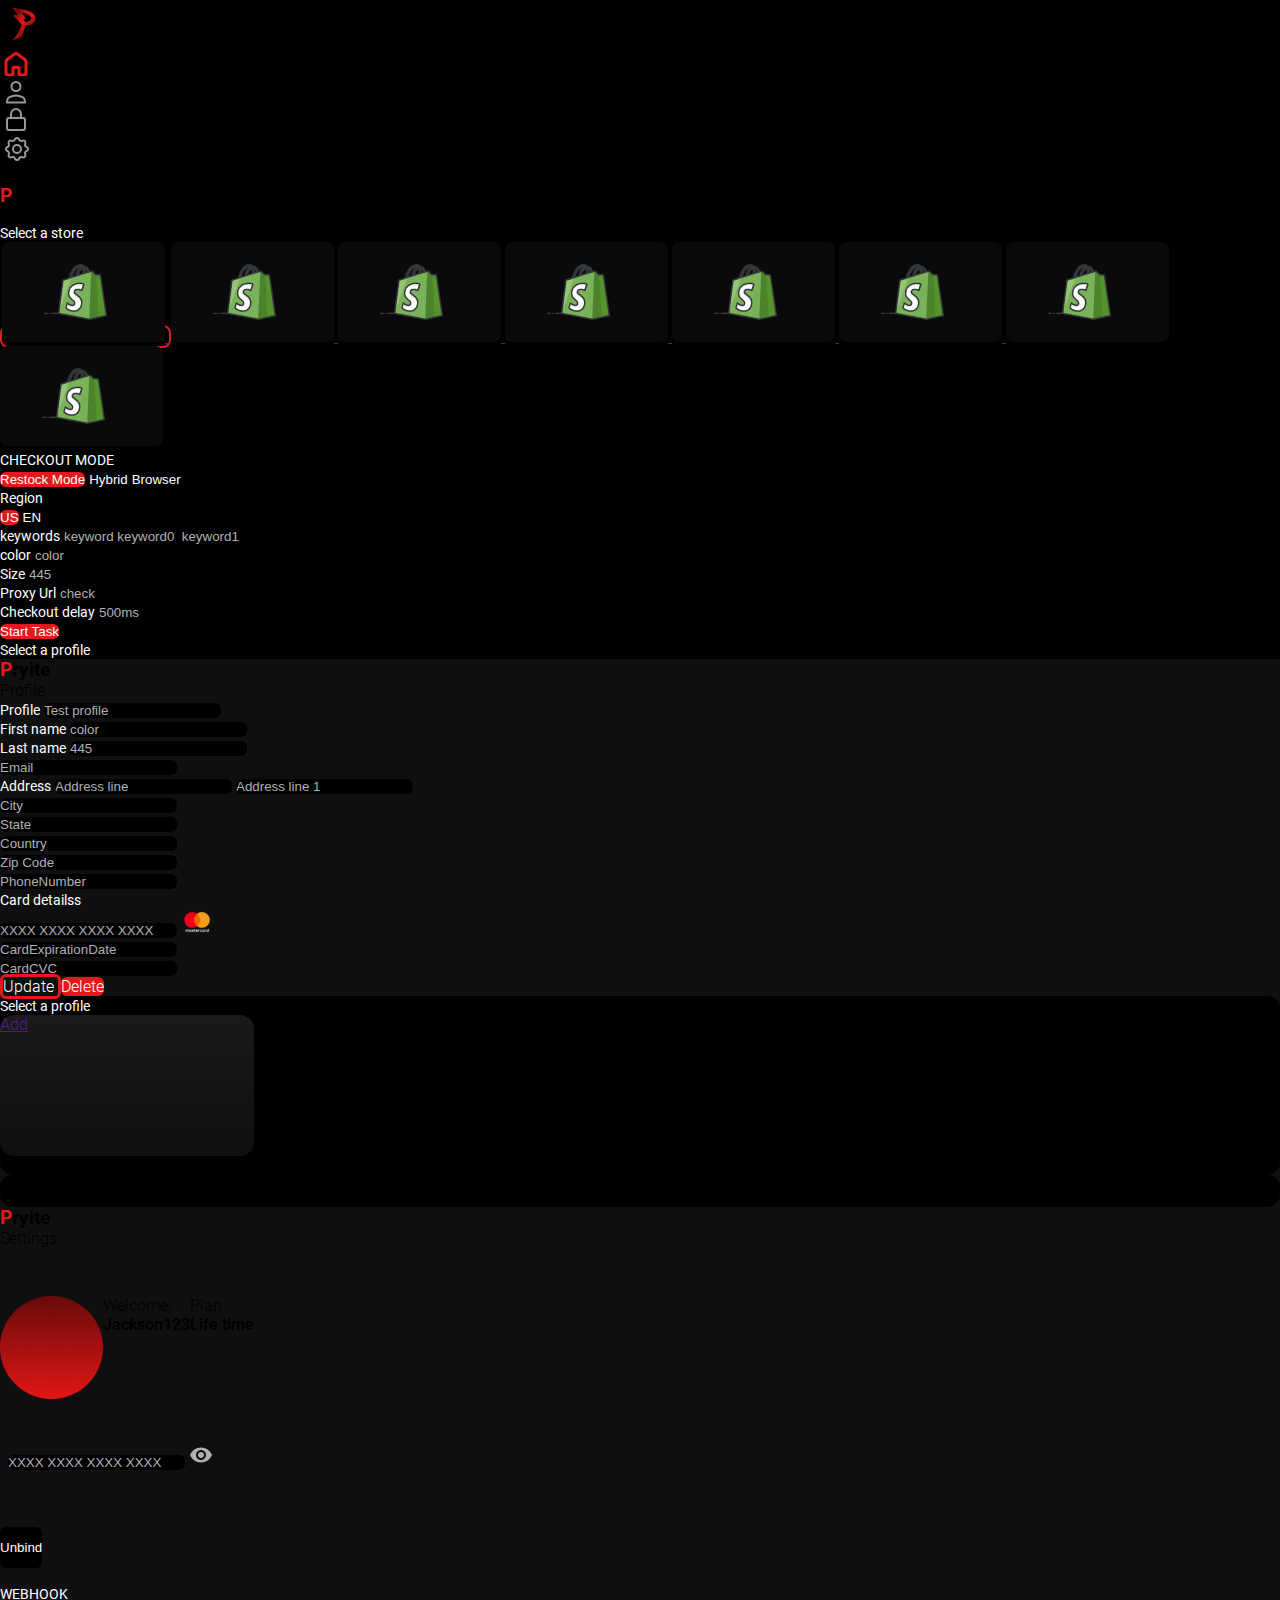
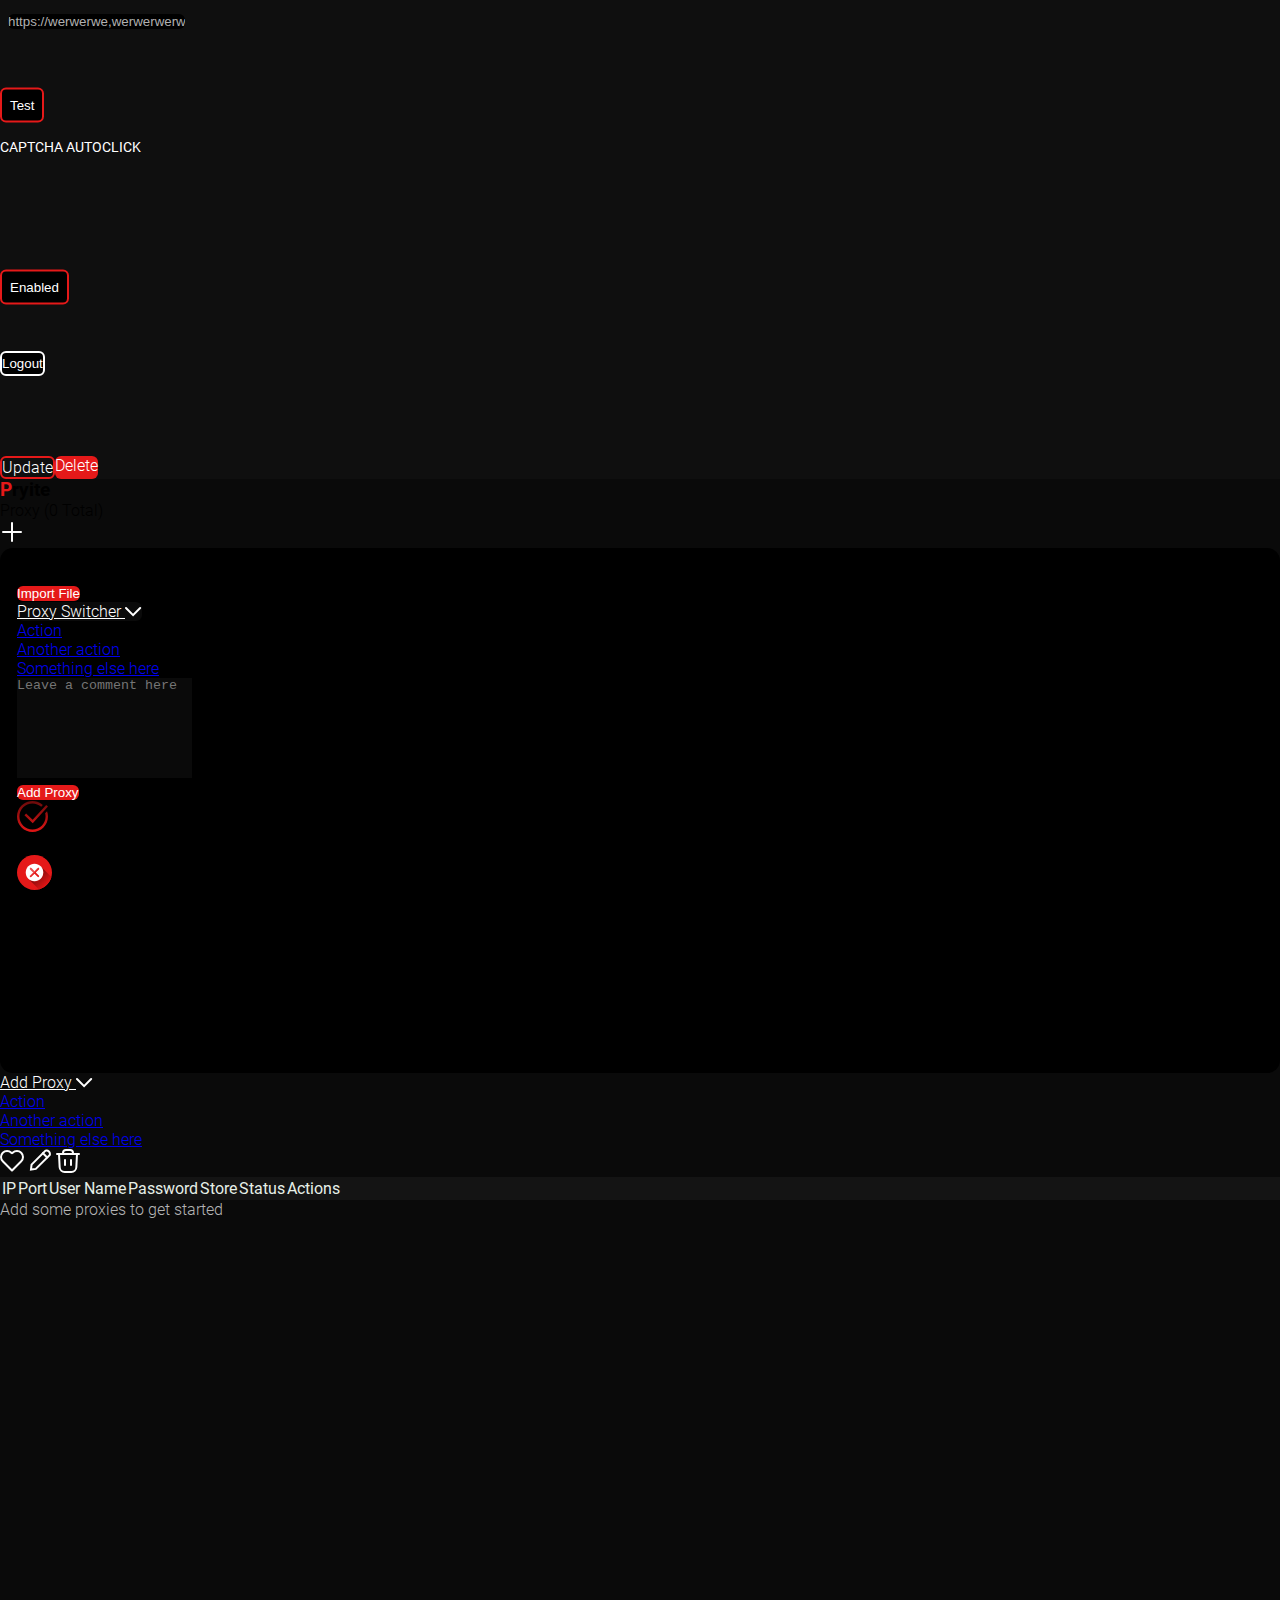
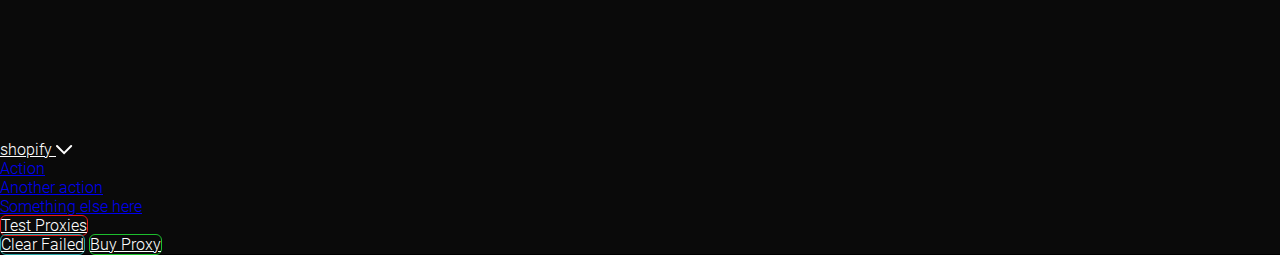
<file: index.html>
<!DOCTYPE html>
<html lang="en">
  <head>
    <!-- Required meta tags -->
    <meta charset="utf-8" />
    <meta name="viewport" content="width=device-width, initial-scale=1" />
    <link rel="stylesheet" href="./font/stylesheet.css" />
    <!-- Bootstrap CSS -->
    <link
      href="https://cdn.jsdelivr.net/npm/bootstrap@5.1.3/dist/css/bootstrap.min.css"
      rel="stylesheet"
      integrity="sha384-1BmE4kWBq78iYhFldvKuhfTAU6auU8tT94WrHftjDbrCEXSU1oBoqyl2QvZ6jIW3"
      crossorigin="anonymous"
    />
    <link rel="stylesheet" href="./css/styles.css" />
    <!-- <link rel="stylesheet" href="./css/bootstrap.min.css" /> -->
    <title>Pryite</title>
  </head>
  <body class="index">
    <div class="container-fluid">
      <div class="row">
        <!-- Side Navber -->
        <div class="col-sm-auto  sticky-top">
          <div
            class="
              d-flex
              flex-sm-column
              p-0
              m-0
              flex-row flex-nowrap
              bg-dark
              align-items-between
              justify-content-between
              sticky-top
            "
          >
            <a
              href="/"
              class="d-block py-3 mx-3 link-dark text-decoration-none"
              title=""
              data-bs-toggle="tooltip"
              data-bs-placement="right"
              data-bs-original-title="Icon-only"
            >
              <img src="../Assets/pyro 1.svg" alt="" />
            </a>
            <ul
              class="
                nav
                mt-md-4 mt-sm-0
                nav-pills
                bd-dark
                nav-flush
                flex-sm-column flex-row flex-nowrap
                mb-auto
                mx-auto
                text-center
                justify-content-center
                w-0
                align-items-center
              "
            >
              <li class="nav-item my-3">
                <a
                  href="#"
                  
                  class="navigation-link nav-link text-decoration-none  my-auto px-auto mx-2"
                  title=""
                  data-bs-toggle="tooltip"
                  id="nav-task"
                  data-bs-placement="right"
                  data-bs-original-title="Home"
                >
                  <svg
                    class="icon"
                    width="24"
                    height="24"
                    viewBox="0 0 24 24"
                    fill="none"
                    xmlns="http://www.w3.org/2000/svg"
                  >
                    <path
                      d="M2 9.88014C2 8.92659 2.45332 8.02983 3.22115 7.46442L12 1L20.7788 7.46443C21.5467 8.02983 22 8.92659 22 9.88014V20.5C22 21.8807 20.8807 23 19.5 23H16C15.4477 23 15 22.5523 15 22V16C15 15.7239 14.7761 15.5 14.5 15.5H9.5C9.22386 15.5 9 15.7239 9 16V22C9 22.5523 8.55228 23 8 23H4.5C3.11929 23 2 21.8807 2 20.5V9.88014Z"
                      stroke="#E51919"
                      stroke-width="3"
                      stroke-linecap="round"
                      stroke-linejoin="round"
                    />
                  </svg>
                </a>
              </li>
              <li class="nav-item my-3">
                <a
                  href="#"
             
                  class="navigation-link nav-link text-decoration-none  my-auto px-auto mx-2"
                  title=""
                  id="nav-profile"
                  data-bs-toggle="tooltip"
                  data-bs-placement="right"
                  data-bs-original-title="Profile"
                >
                  <svg
                    class="icon"
                    width="24"
                    height="24"
                    viewBox="0 0 24 24"
                    fill="none"
                    xmlns="http://www.w3.org/2000/svg"
                  >
                    <path
                      d="M18.9506 17.3802C17.3783 16.5669 14.7849 15.5 12 15.5C9.21513 15.5 6.62175 16.5669 5.04942 17.3802C4.03431 17.9052 3.42295 18.9351 3.2883 20.07L3 22.5H21L20.7117 20.07C20.577 18.9351 19.9657 17.9052 18.9506 17.3802Z"
                      stroke="#989898"
                      stroke-width="2"
                      stroke-linecap="round"
                      stroke-linejoin="round"
                    />
                    <path
                      d="M12 11C14.4853 11 16.5 8.98528 16.5 6.5C16.5 4.01472 14.4853 2 12 2C9.51472 2 7.5 4.01472 7.5 6.5C7.5 8.98528 9.51472 11 12 11Z"
                      stroke="#989898"
                      stroke-width="2"
                      stroke-linecap="round"
                      stroke-linejoin="round"
                    />
                  </svg>
                </a>
              </li>
              <li class="nav-item my-3">
                <a
                  href="#"
               
                  class="navigation-link nav-link text-decoration-none  my-auto px-auto mx-2"
                  title=""
                  data-bs-toggle="tooltip"
                  id="nav-proxy"
                  data-bs-placement="right"
                  data-bs-original-title="Lock"
                >
                  <svg
                    class="icon"
                    width="24"
                    height="24"
                    viewBox="0 0 24 24"
                    fill="none"
                    xmlns="http://www.w3.org/2000/svg"
                  >
                    <rect
                      x="3"
                      y="10"
                      width="18"
                      height="12"
                      rx="2"
                      stroke="#989898"
                      stroke-width="2"
                    />
                    <path
                      d="M7 10V6C7 4.67392 7.52678 3.40215 8.46447 2.46447C9.40215 1.52678 10.6739 1 12 1C13.3261 1 14.5979 1.52678 15.5355 2.46447C16.4732 3.40215 17 4.67392 17 6V10"
                      stroke="#989898"
                      stroke-width="2"
                    />
                  </svg>
                </a>
              </li>
              <li class="nav-item my-3">
                <a
                  href="#"
                
                  class="navigation-link nav-link text-decoration-none  my-auto px-auto mx-2"
                  title=""
                  data-bs-toggle="tooltip"
                  id="nav-setting"
                  data-bs-placement="right"
                  data-bs-original-title="Settings"
                >
                  <svg
                    class="icon"
                    width="26"
                    height="26"
                    viewBox="0 0 26 26"
                    fill="none"
                    xmlns="http://www.w3.org/2000/svg"
                  >
                    <circle
                      cx="13"
                      cy="13"
                      r="4"
                      stroke="#989898"
                      stroke-width="2"
                    />
                    <path
                      d="M11.2844 2.86293C12.061 1.56696 13.939 1.56696 14.7156 2.86293L15.4213 4.0407C15.8742 4.79649 16.7684 5.16686 17.6231 4.95268L18.9549 4.61892C20.4204 4.25166 21.7483 5.57958 21.3811 7.0451L21.0473 8.37695C20.8331 9.23162 21.2035 10.1258 21.9593 10.5787L23.1371 11.2844C24.433 12.061 24.433 13.939 23.1371 14.7156L21.9593 15.4213C21.2035 15.8742 20.8331 16.7684 21.0473 17.6231L21.3811 18.9549C21.7483 20.4204 20.4204 21.7483 18.9549 21.3811L17.6231 21.0473C16.7684 20.8331 15.8742 21.2035 15.4213 21.9593L14.7156 23.1371C13.939 24.433 12.061 24.433 11.2844 23.1371L10.5787 21.9593C10.1258 21.2035 9.23162 20.8331 8.37695 21.0473L7.04509 21.3811C5.57958 21.7483 4.25166 20.4204 4.61892 18.9549L4.95268 17.6231C5.16686 16.7684 4.79649 15.8742 4.04069 15.4213L2.86293 14.7156C1.56696 13.939 1.56696 12.061 2.86293 11.2844L4.0407 10.5787C4.79649 10.1258 5.16686 9.23162 4.95268 8.37695L4.61892 7.04509C4.25166 5.57958 5.57958 4.25166 7.0451 4.61892L8.37695 4.95268C9.23162 5.16686 10.1258 4.79649 10.5787 4.04069L11.2844 2.86293Z"
                      stroke="#989898"
                      stroke-width="2"
                    />
                  </svg>
                </a>
              </li>
            </ul>
            <div
              class="d-flex flex-column py-md-5 py-sm-0 mt-md-5 mt-sm-0 mx-2"
            >
              <p class="text-white text-center pt-5 mt-5 text">2.0</p>
            </div>
          </div>
        </div>
        
        <!-- Task -->
        <div class="col-xl-10 col-lg-10 col-md-12 col-sm hidden" id="form-task">
          <div class="row mx-auto ms-4">
            <div class="col-lg-12 offset-lg-0 offset-md-1 col-md-8 ">
              <h3 class="text-white fs-4 fw-bold p-0 my-4 mx-4">
                <span style="color: #e51919">P</span>ryite
              </h3>
              <p class="text-white fs-4 fw-bold p-0 mx-4"  style="font-size: 14px;">Task</p>
              <label
                for="inputEmail4"
                class="form-label mx-4 mb-3 text-uppercase"
                style="font-size: 14px;" >Select a store</label
              >
              <div class="d-flex justify-content-start mx-4">
                <a class="store rounded-3" href="">
                  <img class="img-fluid" src="../Assets/Vector.png" alt="" />
                </a>
                <a href="">
                  <img class="img-fluid" src="../Assets/Vector.png" alt="" />
                </a>
                <a href="">
                  <img class="img-fluid" src="../Assets/Vector.png" alt="" />
                </a>
                <a href="">
                  <img class="img-fluid" src="../Assets/Vector.png" alt="" />
                </a>
                <a href="">
                  <img class="img-fluid" src="../Assets/Vector.png" alt="" />
                </a>
                <a href="">
                  <img class="img-fluid" src="../Assets/Vector.png" alt="" />
                </a>
                <a href="">
                  <img class="img-fluid" src="../Assets/Vector.png" alt="" />
                </a>
                <a href="">
                  <img class="img-fluid" src="../Assets/Vector.png" alt="" />
                </a>
              </div>
            </div>
            <div class="col-xl-6 col-lg-8 offset-lg-0 offset-md-1 col-md-8  col-sm">
              <form class="row bg-dark ms-md-3 m-sm-0">
                <div class="col-lg-12 col-md-8">
                  <label for="inputEmail4" class="form-label my-3"
                    >CHECKOUT MODE</label
                  >
                  <div class="d-flex mx-3 justify-content-center">
                    <button
                      class="btn btn-primary col-lg-4  d-block mx-2"
                      type="button"
                    >
                      Restock Mode
                    </button>
                    <button
                      class="btn btn-primary col-4 d-block mx-2 redbtn"
                      type="button"
                    >
                      Hybrid
                    </button>
                    <button
                      class="btn btn-primary col-4 d-block mx-2 redbtn"
                      type="button"
                    >
                      Browser
                    </button>
                  </div>
                </div>
                <div class="col-md-12 mx-md-0 mx-sm-auto">
                  <label
                    for="inputEmail4"
                    class="form-label my-3 text-uppercase"
                    >Region</label
                  >
                  <div class="d-flex justify-content-between">
                    <button class="btn btn-primary col-6 d-block" type="button">
                      US
                    </button>
                    <button
                      class="btn btn-primary bg-dark col-6 d-block redbtn"
                      type="button"
                    >
                      EN
                    </button>
                  </div>
                </div>
                <div class="col-12">
                  <label for="inputAddress" class="form-label text-uppercase mt-3"
                    >keywords</label
                  >
                  <input
                    type="text"
                    class="form-control"
                    id="inputAddress"
                    placeholder="keyword keyword0  keyword1"
                  />
                </div>
                <div class="col-md-6">
                  <label for="inputEmail4" class="form-label text-uppercase"
                    >color</label
                  >
                  <input
                    type="email"
                    class="form-control"
                    id="inputEmail4"
                    placeholder="color"
                  />
                </div>
                <div class="col-md-6">
                  <label for="inputPassword4" class="form-label text-uppercase"
                    >Size</label
                  >
                  <input
                    type="password"
                    class="form-control"
                    id="inputPassword4"
                    placeholder="445"
                  />
                </div>
                <div class="col-12">
                  <label for="inputAddress" class="form-label text-uppercase"
                    >Proxy Url</label
                  >
                  <input
                    type="text"
                    class="form-control"
                    id="inputAddress"
                    placeholder="check"
                  />
                </div>
                <div class="col-12">
                  <label for="inputAddress2" class="form-label text-uppercase"
                    >Checkout delay</label
                  >
                  <input
                    type="text"
                    class="form-control"
                    id="inputAddress2"
                    placeholder="500ms"
                  />
                </div>

                <div class="col-md-12">
                  <div class="d-flex my-4 justify-content-start">
                    <button class="btn btn-primary col-6" type="button">
                      Start Task
                    </button>
                  </div>
                </div>
              </form>
            </div>
            <div id="firstcont" class="col-md-5 ms-5  py-3 col-sm mt-5">
              <div
                class="row gy-3 mx-auto justify-content-center"
                style="background-color: #000000"
              >
                <label
                  for="inputEmail4"
                  class="col-8 form-label fs-5text-uppercase"
                  >Select a profile</label
                >
               </div> 
            <div
            class="cardsdom2 row gy-3 mx-auto justify-content-center"
            style="background-color: #000000"
          >
          </div>
          
          
        </div>
            
          </div>
        </div>

        <!-- profile -->
        <div
          class="col-lg-10 col-md-10 hidden"
          id="form-profile"
          style="background-color: #0F0F0F"
        >
          <div class="row mx-auto ms-4">
            <div class="col-md-12">
              <h3 class="text-white fs-4 fw-bold p-0 my-4 mx-4">
                <span style="color: #e51919">P</span>ryite
              </h3>
              <p class="text-white fs-4 fw-bold p-0 mx-4">Profile</p>
            </div>

            <!--profile  -->
            <div class="col-lg-6  col-md-10  col-sm-12" >
              <form
                class="row ms-md-3 m-sm-0"
              
              >
                <div class="col-md-12">
                  <label for="pname" class="form-label text-uppercase my-2"
                    >Profile</label
                  >
                  <input
                    type="text"
                    class="form-control"
                    name="pname" data-name="pname" id="pname"
                    placeholder="Test profile"
                  />
                </div>
                <div class="col-md-6">
                  <label for="inputEmail4" class="form-label text-uppercase" for="firstname"
                    >First name</label
                  >
                  <input
                    type="text"
                    class="form-control"
                    name="firstname" data-name="firstname" id="firstname"
                    placeholder="color"
                  />
                </div>

                <div class="col-md-6">
                  <label for="inputPassword4" class="form-label text-uppercase" for="lastname"
                    >Last name</label
                  >
                  <input
                    type="text"
                    class="form-control"
                    name="lastname" data-name="lastname" id="lastname"
                    placeholder="445"
                  />
                </div>
                <div class="col-md-12">
                  <input
                    type="email"
                    class="form-control mt-3"
                    name="email" data-name="email" id="email"
                    placeholder="Email"
                  />
                </div>
                <div class="col-12">
                  <label for="inputAddress" class="form-label" for="address">Address</label>
                  <input
                    type="text"
                    class="form-control"
                    name="address" data-name="address" id="address"
                    placeholder="Address line  "
                  />
                  <input
                    type="text"
                    class="form-control mt-3"
                    name="address2" data-name="address2" id="address2"
                    placeholder="Address line 1 "
                  />
                </div>
                <div class="col-md-3">
                  <input
                    type="text"
                    placeholder="City"
                    class="form-control mt-3"
                    name="city" data-name="city" id="city"
                  />
                </div>
                <div class="col-md-3">
                  <input
                    type="text"
                    placeholder="State"
                    class="form-control mt-3"
                    name="state" data-name="state" id="state"
                    id="state"
                  />
                </div>
                <div class="col-md-3">
                  <input
                    type="text"
                    placeholder="Country"
                    class="form-control mt-3"
                    name="country" data-name="country" id="country"
                    id="country"
                  />
                </div>
                <div class="col-md-3">
                  <input
                    type="text"
                    placeholder="Zip Code"
                    class="form-control mt-3"
                    name="postal" data-name="postal" id="postal"
                    id="postal"
                  />
                </div>
                <div class="col-md-12">
                  <input
                    type="text"
                    placeholder="PhoneNumber"
                    class="form-control mt-3"
                    name="phonenumber" data-name="phonenumber" id="phonenumber"
                    id="phonenumber"
                  />
                </div>
                <div class="col-md-12">
                  <label for="inputPassword4" class="form-label text-uppercase"
                    >Card detailss</label
                  >
                  <div class="input-group bg-black mb-3">
                    <input
                      type="text"
                      class="form-control"
                      placeholder="XXXX XXXX XXXX XXXX"
                      name="cardnumber" data-name="cardnumber" id="cardnumber"
                      aria-label="Recipient's username"
                      aria-describedby="basic-addon2"
                    />
                    <span class="bg-black mt-1" id="basic-addon2"
                      ><img src="./Assets/mastercard_icon_sm.svg" alt=""
                    /></span>
                  </div>
                </div>
                <div class="col-md-6">
                  <input
                    type="text"
                    class="form-control mt-3"
                    name="cardexpiry" data-name="cardexpiry" id="cardexpiry"
                    id="cardexpiry"
                    placeholder="CardExpirationDate"
                  />
                </div>
                <div class="col-md-6">
                  <input
                    type="text"
                    class="form-control mt-3"
                    name="cvc" data-name="cvc" id="cvc"
                    id="cvc"
                    placeholder="CardCVC"
                  />
                </div>

                <div class="col-md-11">
                  <div class="d-flex my-4">
                    <a
                      class="btn col-6 me-5"
                      style="border: 3px solid #e51919 !important"
                      type="button"
                      id="save"
                    >
                      Update
                    </a>
                    <a
                      class="btn col-6"
                      style="background-color: #e51919 !important"
                      type="button"
                    >
                      Delete
                    </a>
                  </div>
                </div>
              </form>
            </div>

            <!-- Select Store -->
            <div class="col-lg-4 col-md-6 col-sm-12 pb-3 pt-5 col-sm  ms-5 ">
              <div
                class="row gy-3 mx-auto ms-5 justify-content-center overflow-auto "
                style="background-color: #000000; border-radius: 0.8rem;"
              >
                <label
                  for="inputEmail4"
                  class="col-8 form-label fs-5text-uppercase "
                  >Select a profile</label
                >
                <div class="col-10">
                  
                  <div style="background: url('./Assets/Rectangle_black.svg') no-repeat;
                
                  height: 10em;

                  ">
                  <div class="pt-3" style="font-weight: 300;">
                    <a href="" class="text-decoration-none d-block text-white fs-5 text-center  pt-5" >Add</a>
                  </div>
                </div>
                </div>
                <!-- <div class="cardsdom">

                </div> -->
              
               
         
               
              </div>
              <div
                class="cardsdom row gy-3 mx-auto ms-5 justify-content-center overflow-auto "
                style="background-color: #000000; border-radius: 0.8rem; padding-bottom: 2rem;"
              >
              
               
                <!-- <div class="cardsdom">

                </div> -->
              
               
         
               
              </div>
            </div>
          </div>
        </div>

        <!--setting  -->
        <div
          class="col-lg-10 col-md-12 hidden setting "
          id="form-setting"
          style="background-color: #0F0F0F;",
          
        >
          <div class="row mx-auto ms-4">
            <div class="col-md-12">
              <h3 class="text-white fs-4 fw-bold p-0 my-4 mx-4">
                <span style="color: #e51919">P</span>ryite
              </h3>
              <p class="text-white fs-4 fw-bold p-0 mx-4" style="margin-bottom: 3rem;">Settings</p>
            </div>

            <div class="col-xl-6 col-lg-12 col-md-12 col-sm-12 pb-5" >
              <form
                class="row ms-md-3 m-sm-0"
              >
                <div class="col-md-12" style="margin-bottom: 2rem;">
                  <div class="user-setting bg-black p-3 mt-3">
                    <div class="rounded-circle">
                      <img src="./Assets/Ellipse 43.png" alt="" />
                    </div>
                    <div class="text-white my-3 ms-5">
                      <p>Welcome,</p>
                      <p class="fs-4" style="font-weight: 500">Jackson123</p>
                    </div>
                    <div class="text-white my-3 ms-5 ps-5">
                      <p>Plan</p>
                      <p style="font-weight: 500">Life time</p>
                    </div>
                  </div>
                </div>

                <div class="col-md-8 col-sm-12" style="margin-bottom: 2rem; ">
                  <div class="input-group bg-black mt-3" style="padding: 0.5rem; ">
                    <input
                      type="text"
                      class="form-control"
                      placeholder="XXXX XXXX XXXX XXXX"
                      aria-label="Recipient's username"
                      aria-describedby="basic-addon2"
                      
                    />
                    <span class="bg-black mt-1" id="basic-addon2"
                      ><img
                        class="pe-2"
                        src="./Assets/remove_red_eye.svg"
                        alt=""
                    /></span>
                  </div>
                </div>
                <div class="col-md-4 col-sm-12" style="margin-bottom: 2rem;">
                  <button class="col-12 bg-dark px-5" style="transform: translate(0px, 1rem);padding-top: 0.8rem; padding-bottom: 0.8rem;
                  color: white;">
                    Unbind
                  </button>
                </div>
                <div class="col-md-12">
<label style="color: white;text-transform: uppercase;font-size: 14px;margin-left: 6px;">
  Webhook
</label>
                </div>
                <div class="col-md-8" style="margin-bottom: 2rem; border-radius: 5px;">
                  <div class="input-group bg-black mt-3" style="padding: 0.5rem; border-radius: 5px;">
                    <input
                      type="text"
                      class="form-control"
                      placeholder="https://werwerwe,werwerwerwerwerqwerqwerwerwerwwer"
                      aria-label="Recipient's username"
                      aria-describedby="basic-addon2"
                      style="border-radius: 5px;"
                    />
                    <!-- <span class="bg-black mt-1" id="basic-addon2"
                      ><img
                        class="pe-2"
                        src="./Assets/remove_red_eye.svg"
                        alt=""
                    /></span> -->
                  </div>
                </div>
                <div class="col-md-4 col-sm-12" style="margin-bottom: 2rem;">
                  <button class="col-12 bg-dark px-5" style="padding: 0.5rem;
                  transform: translate(0px, 1.1rem);
                  color: white;border: 2px solid #E51919 !important;">
                    Test
                  </button>
                </div>
                <!-- <div class="col-md-9">
                  <label for="formGroupExampleInput" class="form-label"
                    >Example label</label
                  >
                  <div class="d-flex">
                    <input
                      type="text"
                      class="form-control col-8"
                      id="formGroupExampleInput"
                      placeholder="https://werwerwe,werwerwerwerwerqwerqwerwerwerwwer"
                    />
                    <a
                      class="btn col-4 btn-sm mt-1 mx-1"
                      style="border: 2px solid #e51919 !important"
                      type="button"
                    >
                      Update
                    </a>
                  </div>
                </div> -->

                <!-- <div class="col-md-6">
                  <input
                    type="text"
                    class="form-control mt-3"
                    id="inputCity"
                    placeholder="45"
                  />
                </div>
                <div class="col-md-6">
                  <input
                    type="text"
                    class="form-control mt-3"
                    id="inputCity"
                    placeholder="45"
                  />
                </div> -->
                <div class="col-md-4 col-sm-12" style="margin-bottom: 5rem;">
                  <label style="    color: white;
                  text-transform: uppercase;
                  font-size: 14px;
                  margin-left: 6px;
                  transform: translate(0px, 1.8rem);">
                   Captcha Autoclick
                  </label>
                </div>
                <div class="col-md-4 col-sm-12" style="margin-bottom: 5rem;">
                  <button class="bg-dark px-5" style="padding: 0.5rem;
                  transform: translate(0px, 2.1rem);
                  color: white;border: 2px solid #E51919 !important;">
                    Enabled
                  </button>
                </div>

                <div class="col-md-12 col-sm-12">
                  <div class="col-md-4" style="margin-bottom: 5rem;">
                    <button class=" bg-dark px-5 " style=" padding-top: 0.2rem; padding-bottom: 0.2rem;
                    color: white; border: 2px solid #fff !important">
                      Logout
                    </button>
                  </div>
                </div>

                <div class="col-md-11 col-sm-12">
                  <div class="userbtn d mx-auto my-4">
                    <a
                      class="btn col-md-6 col-sm-12 me-md-5"
                      style="border: 2px solid #e51919 !important"
                      type="button"
                    >
                      Update
                    </a>
                    <a
                      class="btn col-md-6 col-sm-12 deletebtn"
                      style="background-color: #e51919 !important"
                      type="button"
                    >
                      Delete
                    </a>
                  </div>
                </div>
              </form>
            </div>
          </div>
        </div>

       
        <!-- Proxey -->
        <div class="col-md-10 proxy" id="form-proxy"  style="background-color: #33333333">
          <div class="row mx-5">
            <div class="col-md-12">
              <h3 class="text-white fs-4 fw-bold p-0 my-4">
                <span style="color: #e51919">P</span>ryite
              </h3>
              <div class="d-flex justify-content-md-between justify-content-sm-start">
                <p class="text-white fs-4 fw-bold p-0 ">Proxy (0 Total)</p>

                <div >
                  <a class="mx-4" id="modlpop" class="btn btn-primary" data-bs-toggle="modal" data-bs-target="#goalmoadl"
                    ><img src="./Assets/Actions Plus.svg" alt=""
                  /></a>


<!-- Modal -->
<div class="modal fade" id="goalmoadl" tabindex="-1" style="backdrop-filter: blur(0.5rem);">
  <div class="modal-dialog  modal-lg modal-dialog-centered">
    <div class="modal-content" style="background-color: #000000;border-radius: 0.8rem !important;padding: 20px 17px; height: 525px;">
      <div class="modal-header border border-0">
        <h5 class="modal-title text-white" id="exampleModalLabel">Add Proxy</h5>
        <a type="button" id="closemodal" class="btn-close btn-close-white" data-bs-dismiss="modal" aria-label="Close"></a>
      </div>
      <div class="row"> 
        <div class="col-4">
          <button type="button" class="btn btn-sm btn-primary px-4 fs-6 mx-3 my-2" style="font-weight: 600;">Import File</button>
          <div class="d-inline-block dropdown mx-3 my-2">
            <a
              class="btn px-3 "
              href="#"
              role="button"
              style="border: none!important; box-shadow: none !important; background-color: #0A0A0A;"
              id="dropdownMenuLink"
              data-bs-toggle="dropdown"
              aria-expanded="false"
            >
              Proxy Switcher <img class=" ps-5" src="./Assets/arrow.svg" alt="">
            </a>
            <ul
              class="dropdown-menu"
              aria-labelledby="dropdownMenuLink"
            >
              <li><a class="dropdown-item" href="#">Action</a></li>
              <li>
                <a class="dropdown-item" href="#">Another action</a>
              </li>
              <li>
                <a class="dropdown-item" href="#"
                  >Something else here</a
                >


                
              </li>
            </ul>
          </div>
        </div>
      </div>
      <div class="row"> 
        <div class="col-12">
          <div class="form-floating m-3">
            <textarea class="form-control bg-black" placeholder="Leave a comment here" id="proxyte" style="height: 100px;background-color: #0A0A0A !important; border: none;resize: none;"></textarea>
           
          </div>
        </div>
      </div>
      <div class="row mt-5"> 
        <div class="col-4">
          <button type="button" id="add_proxy" class="btn btn-primary px-5 fs-6 m-3" style="font-weight: 600;">Add Proxy</button>
        </div>
          <!-- Toast -->
          <div class="position-fixed bottom-0 end-0 p-3 bg-dark" style="z-index: 11">
            <div id="toastbtn bg-dark " class="toast hide border border-0" role="alert" aria-live="assertive" aria-atomic="true">
              <div class="d-flex border border-0 bg-dark">
                <img src="./Assets/sucessfull.svg" class="rounded me-2" alt="...">
                <p class="text-white mt-3 px-5">Proxy is activated Successfully</p>
                <a type="button" class="btn-close btn-close-white mt-3" data-bs-dismiss="toast" aria-label="Close"></a>
              </div>
              <div class="d-flex border border-0 bg-dark">
                <img src="./Assets/unsucessful.svg" class="rounded me-2" alt="...">
                <p class="text-white mt-3 px-5">Proxy is unable to connect</p>
                <a type="button" class="btn-close btn-close-white mt-3" data-bs-dismiss="toast" aria-label="Close"></a>
              </div>
            </div>
          </div>
      </div>
     

     
    </div>
  </div>
</div>


                  <div class="d-inline-block dropdown">
                    <a
                      class="btn px-3 "
                      href="#"
                      role="button"
                      id="dropdownMenuLink"
                      data-bs-toggle="dropdown"
                      aria-expanded="false"
                    >
                      Add Proxy <img class="ms-5 ps-5" src="./Assets/arrow.svg" alt="">
                    </a>
                    <ul
                      class="dropdown-menu"
                      aria-labelledby="dropdownMenuLink"
                    >
                      <li><a class="dropdown-item" href="#">Action</a></li>
                      <li>
                        <a class="dropdown-item" href="#">Another action</a>
                      </li>
                      <li>
                        <a class="dropdown-item" href="#"
                          >Something else here</a
                        >
                      </li>
                    </ul>
                  </div>
                  <a class="mx-4" href=""
                    ><img src="./Assets/Heart.svg" alt=""
                  /></a>
                  <a class="mx-4" href=""
                    ><img src="./Assets/Edit.svg" alt=""
                  /></a>

                  <a class="mx-4" href=""
                    ><img src="./Assets/Delete.svg" alt=""
                  /></a>
                </div>
              </div>
            </div>

            <!--profile  -->
            <div
              class="col-md-12 col-sm mt-4"
              style="background-color: #141414"
            >
              <table 
              id='prxoy_table'
                class="
                  fs-4
                  p-0
                  m-0
                  table table-responsive table-dark table-borderless
                "
              >
                <thead>
                  <tr>
                    <th>IP</th>
                    <th>Port</th>
                    <th>User Name</th>
                    <th>Password</th>
                    <th>Store</th>
                    <th>Status</th>
                    <th>Actions</th>
                  </tr>
                </thead>
                <tbody id="dynamic_proxy">
                  <!-- <tr>
                    <td>192.128.3.2</td>
                    <td>4444</td>
                    <td>Fahad</td>
                    <td>***********</td>
                    <td>Shopify</td>
                    <td>active</td>
                    <td>new</td>
                  </tr> -->
                </tbody>
              </table>
              <!-- Task -->
            </div>
            <div class="col-md-12">
              <div class="d-flex align-items-center justify-content-center" style="height: 60vh">

                <p class="text-center" id="labelproxy" style="color:#B4B4B4">Add some proxies to get started</p>
              </div>
            </div>

            <div class="col-md-12 pb-5">
                    <div class="d-flex justify-content-end ">
                          <div class="ms-5 ps-5">
                            <div class="d-inline-block dropdown">
                              <a
                                class="btn px-3 "
                                href="#"
                                role="button"
                                style="border: none!important; box-shadow: none !important;"
                                id="dropdownMenuLink"
                                data-bs-toggle="dropdown"
                                aria-expanded="false"
                              >
                                shopify <img class=" ps-5" src="./Assets/arrow.svg" alt="">
                              </a>
                              <ul
                                class="dropdown-menu"
                                aria-labelledby="dropdownMenuLink"
                              >
                                <li><a class="dropdown-item" href="#">Action</a></li>
                                <li>
                                  <a class="dropdown-item" href="#">Another action</a>
                                </li>
                                <li>
                                  <a class="dropdown-item" href="#"
                                    >Something else here</a
                                  >
                                </li>
                              </ul>
                            </div>
                            <a class="btn px-4 ms-3"   style="border: 1px solid #e51919 !important" href="">Test Proxies</a>
                           
                          </div>
                          <div class="ps-5 ms-5">
                            <a class="btn px-4 me-3"  style="border: 1px solid #25A0A0 !important" href="">Clear Failed</a>
                            <a class="btn px-4 "  style="border: 1px solid #1DBF2D !important" href="">Buy Proxy</a>
                            </div>
      </div>
    </div>

    <script
      src="https://cdn.jsdelivr.net/npm/bootstrap@5.1.3/dist/js/bootstrap.bundle.min.js"
      integrity="sha384-ka7Sk0Gln4gmtz2MlQnikT1wXgYsOg+OMhuP+IlRH9sENBO0LRn5q+8nbTov4+1p"
      crossorigin="anonymous"
    ></script>
    <script src="https://cdn.jsdelivr.net/npm/@popperjs/core@2.10.2/dist/umd/popper.min.js" integrity="sha384-7+zCNj/IqJ95wo16oMtfsKbZ9ccEh31eOz1HGyDuCQ6wgnyJNSYdrPa03rtR1zdB" crossorigin="anonymous"></script>
<script src="https://cdn.jsdelivr.net/npm/bootstrap@5.1.3/dist/js/bootstrap.min.js" integrity="sha384-QJHtvGhmr9XOIpI6YVutG+2QOK9T+ZnN4kzFN1RtK3zEFEIsxhlmWl5/YESvpZ13" crossorigin="anonymous"></script>
    <!-- JavaScript Bundle with Popper -->
<script src="https://cdn.jsdelivr.net/npm/bootstrap@5.1.3/dist/js/bootstrap.bundle.min.js" integrity="sha384-ka7Sk0Gln4gmtz2MlQnikT1wXgYsOg+OMhuP+IlRH9sENBO0LRn5q+8nbTov4+1p" crossorigin="anonymous"></script>
    <script src="js/jquery.min.js"></script>
    <script src="js/jquery.mask.min.js"></script>
   
    <script>
     document.getElementById("toastbtn").onclick = function() {
        var toastElList = [].slice.call(document.querySelectorAll('.toast'))
        var toastList = toastElList.map(function(toastEl) {
        // Creates an array of toasts (it only initializes them)
          return new bootstrap.Toast(toastEl) // No need for options; use the default options
        });
       toastList.forEach(toast => toast.show()); // This show them
   
        console.log(toastList); // Testing to see if it works
      };
      // function Task() {
      //   let x = document.getElementById("task");
      //   if (x.style.display === "none") {
      //     x.style.display = "block ";
      //   } else {
      //     x.style.display = "none";
      //   }
      // }
      // function Profile() {
      //   let x = document.getElementById("profile");
      //   if (x.style.display === "none") {
      //     x.style.display = "block";
      //   } else {
      //     x.style.display = "none";
      //   }
      // }
      // function Proxy() {
      //   let x = document.getElementById("proxy");
      //   if (x.style.display === "none") {
      //     x.style.display = "block";
      //   } else {
      //     x.style.display = "none";
      //   }
      // }
      // function Setting() {
      //   let s = document.getElementById("setting");
      //   if (s.style.display === "none") {
      //     s.style.display = "block";
      //   } else {
      //     s.style.display = "none";
      //   }
      // }
    </script>
    <script src="js/main.js"></script>
  </body>
</html>
</file>
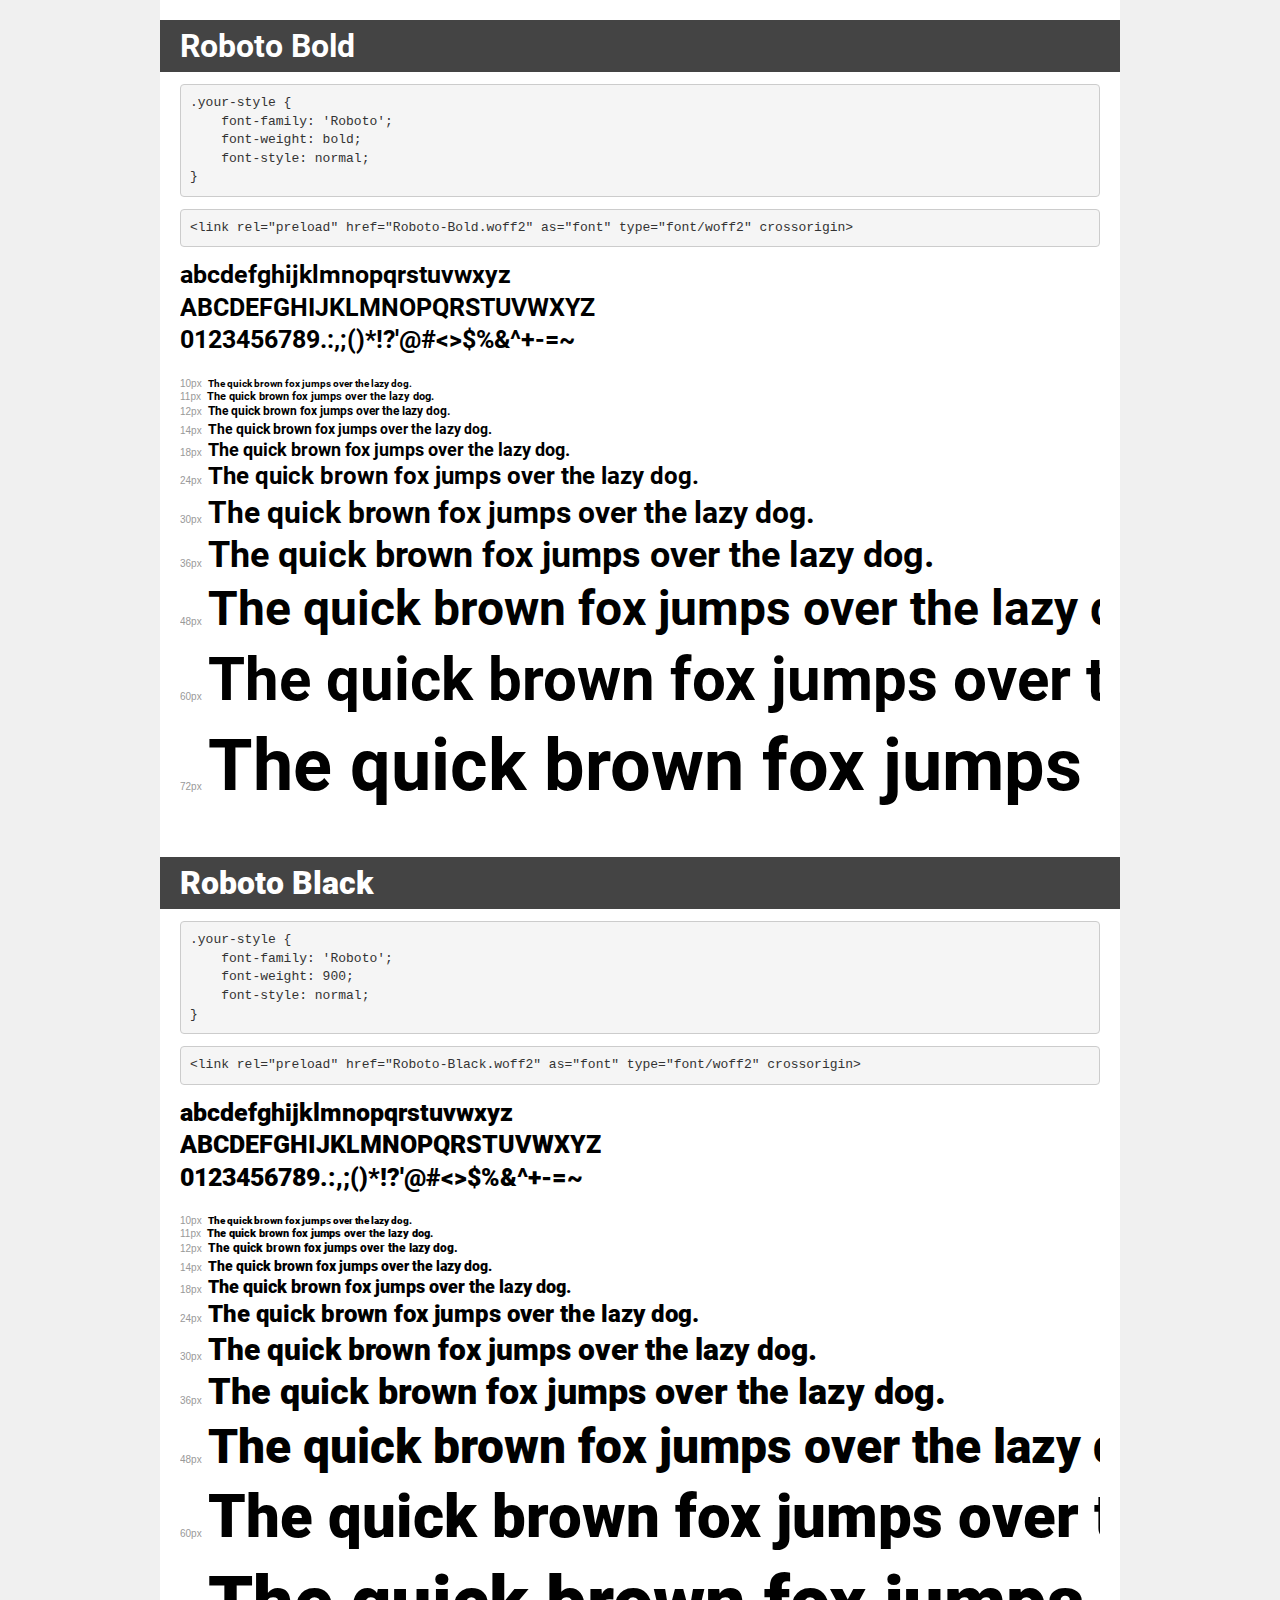
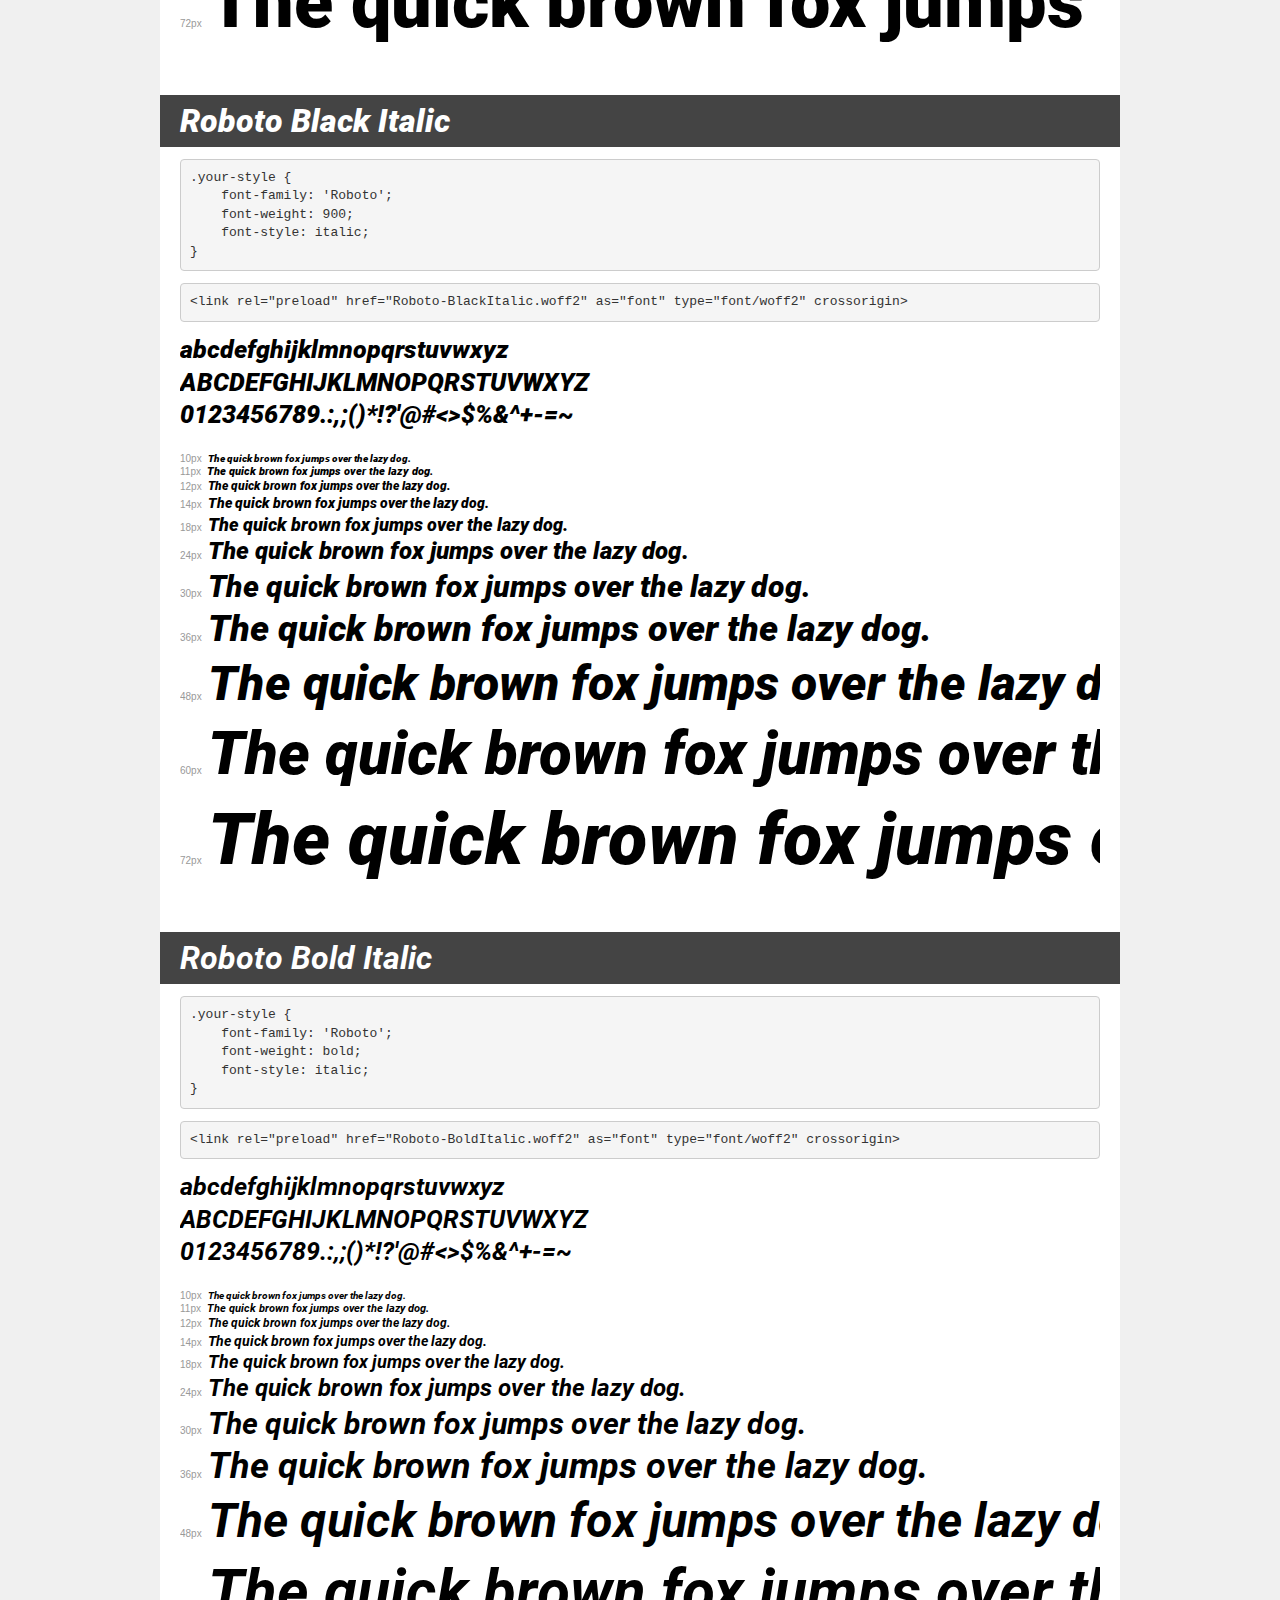
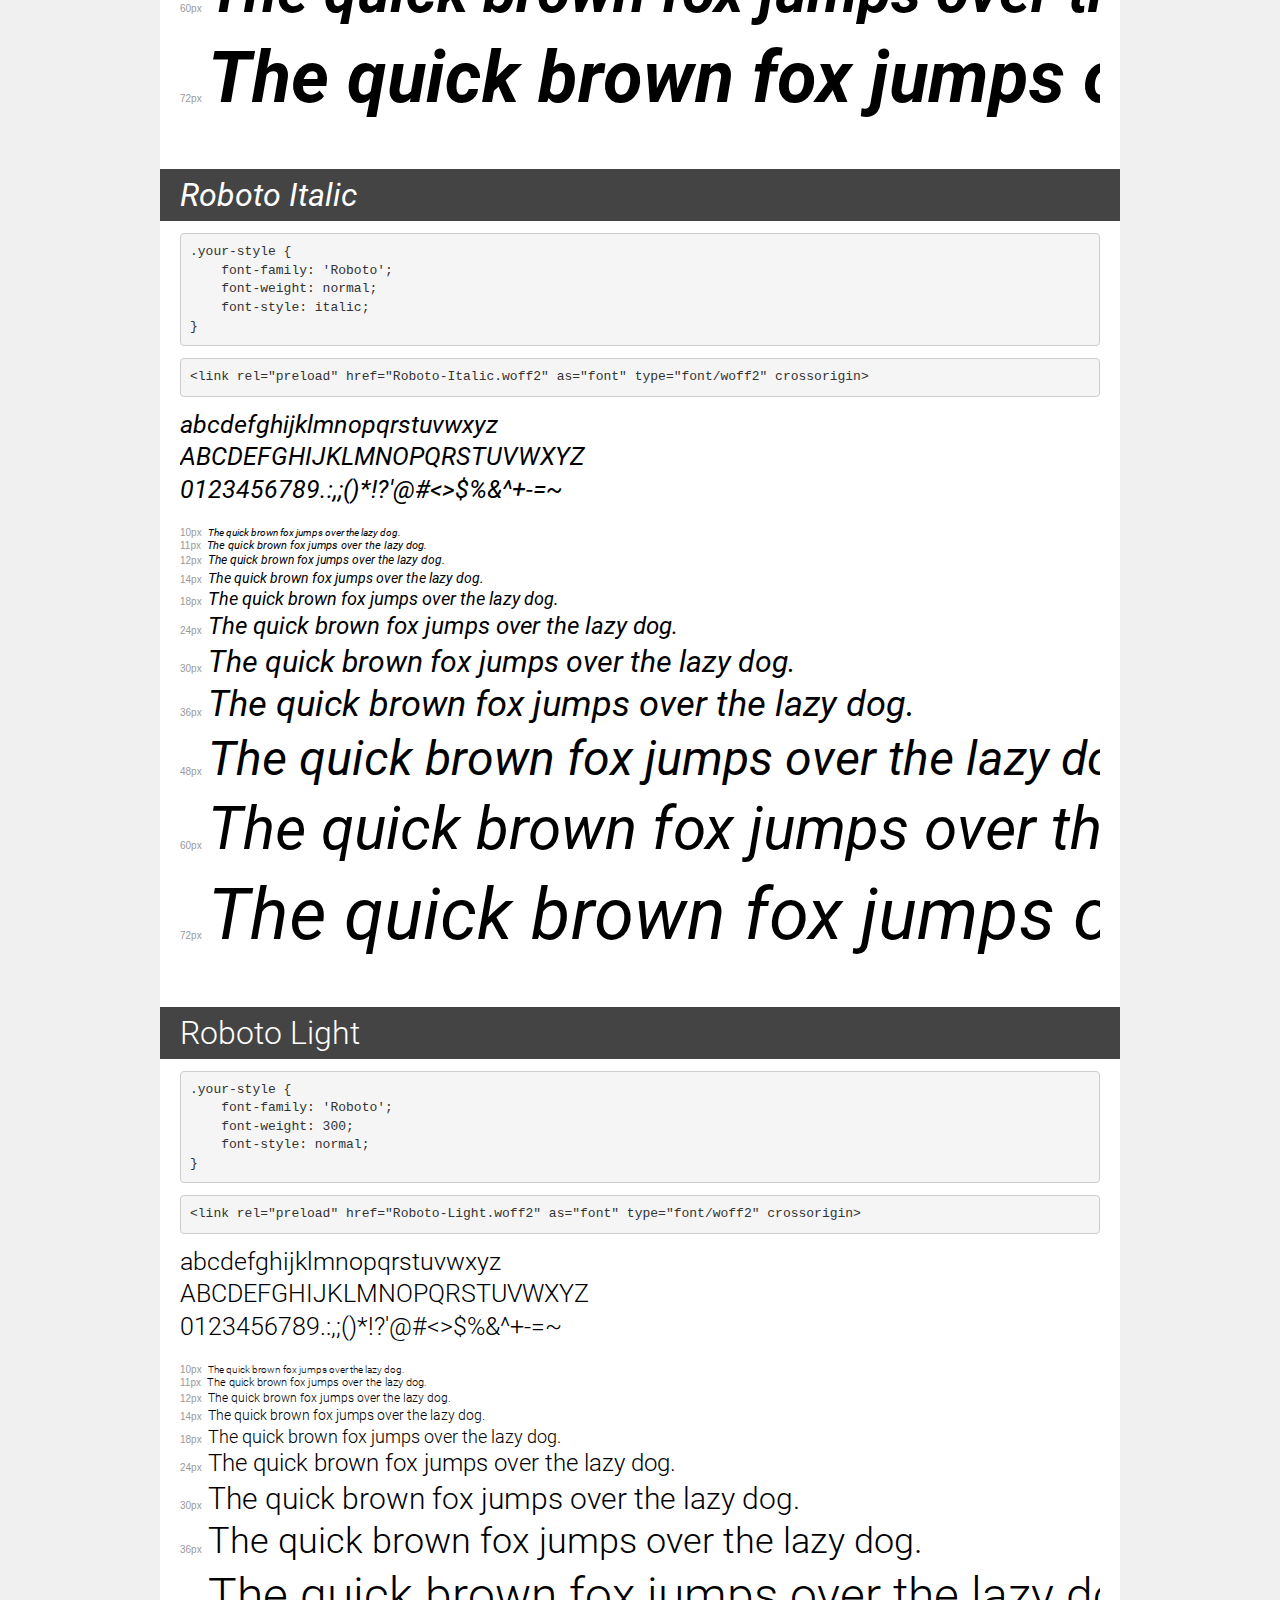
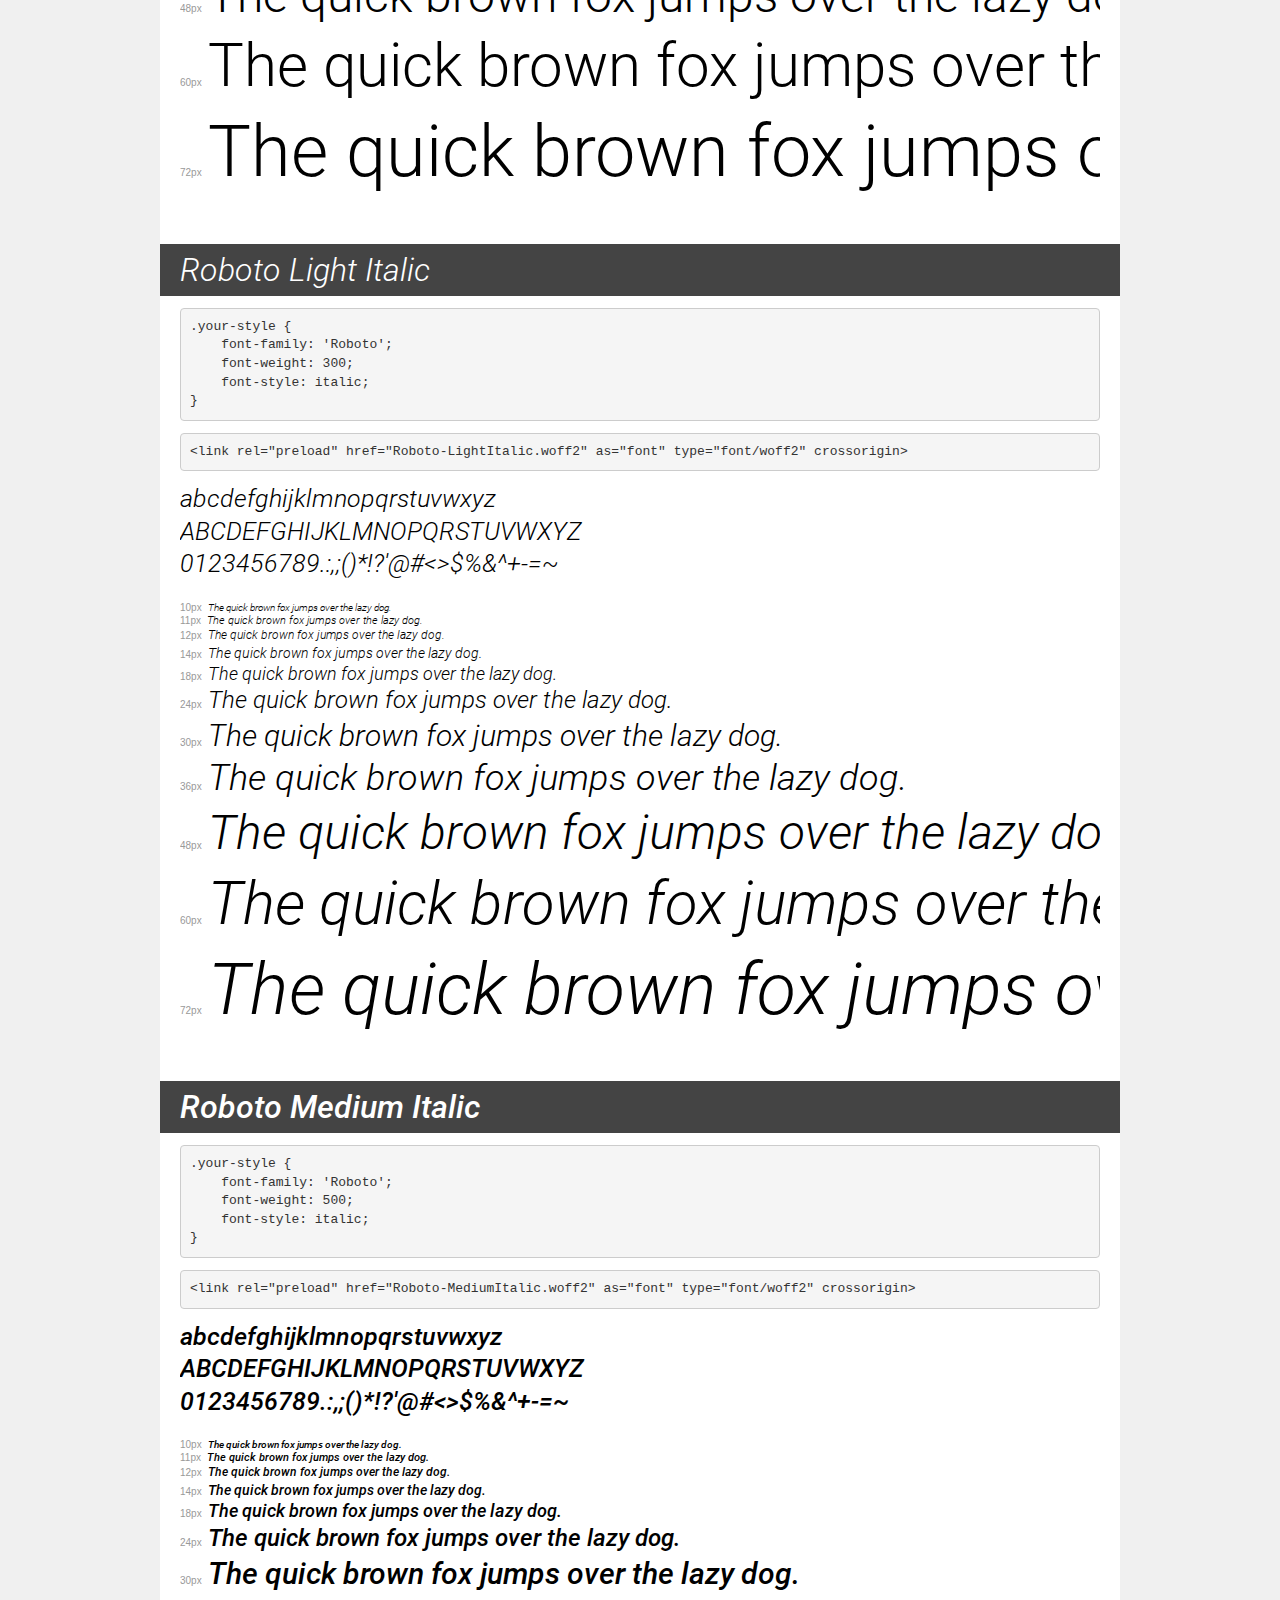
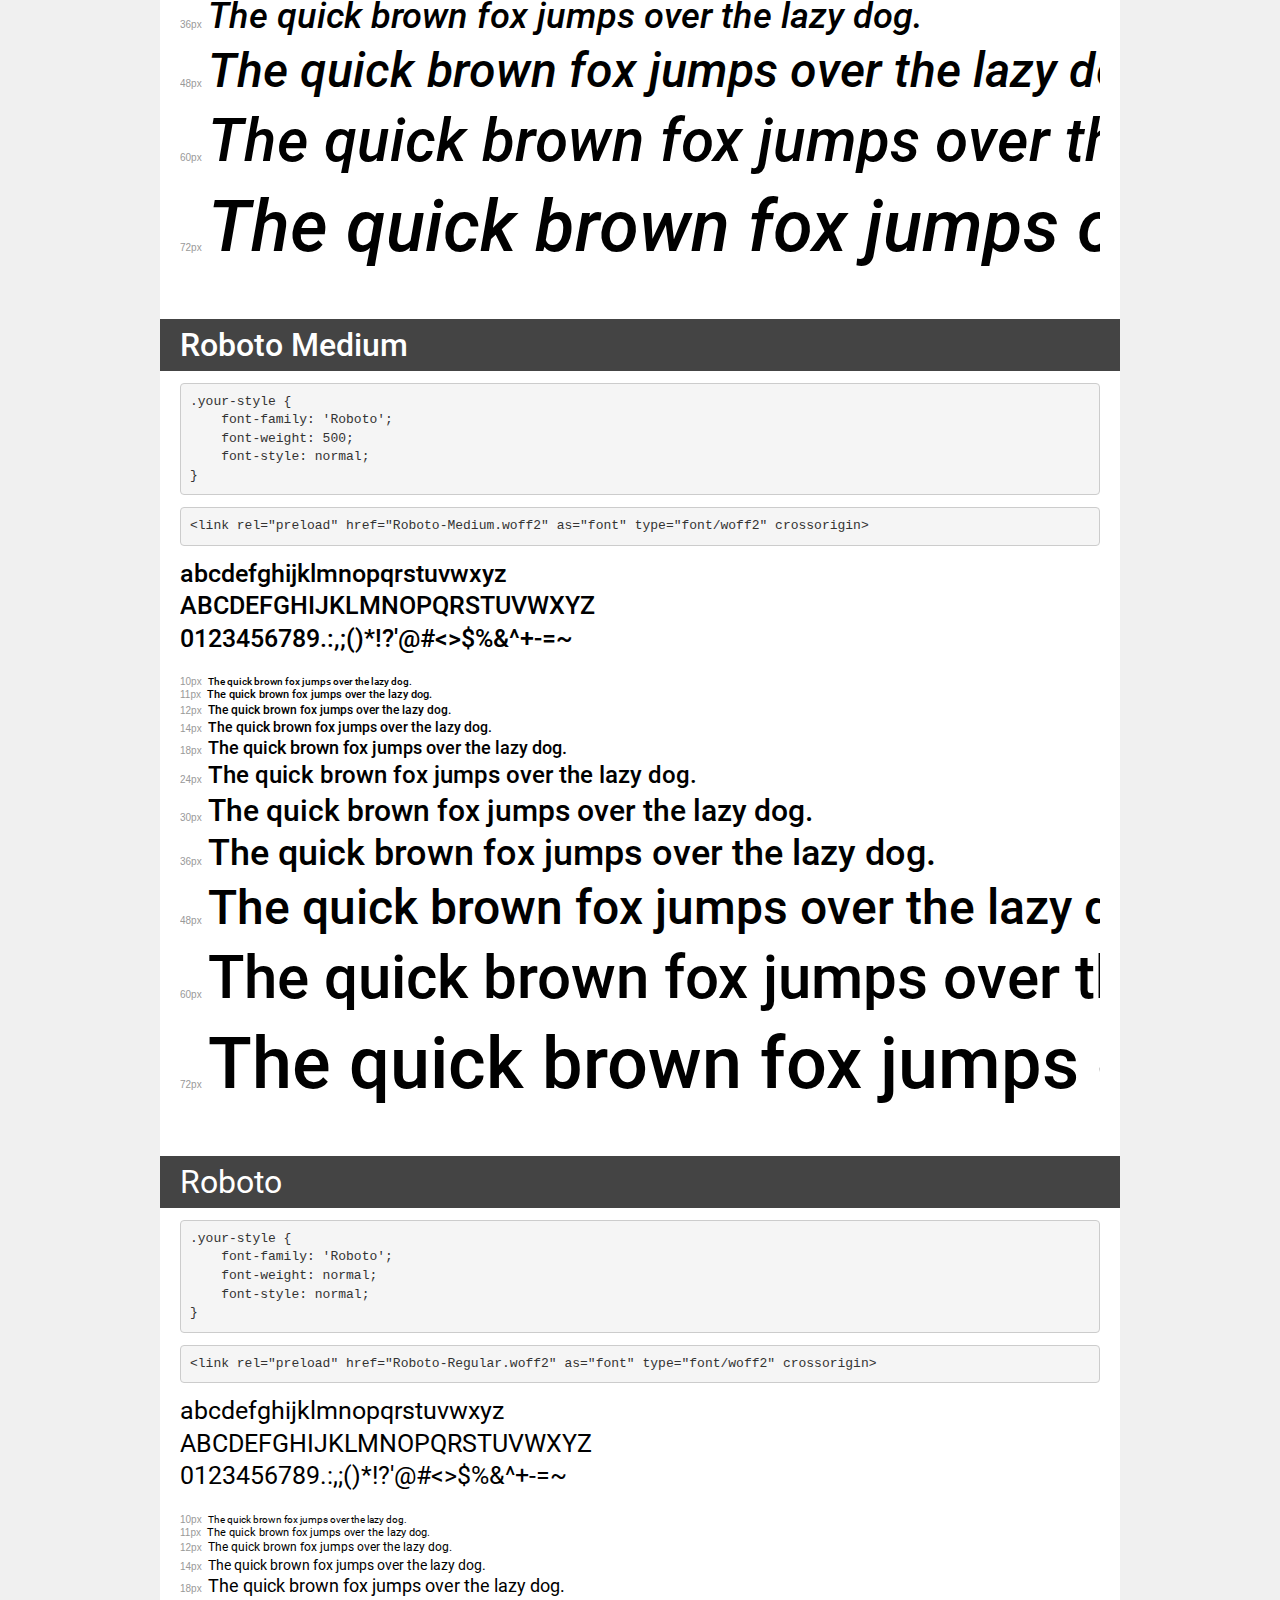
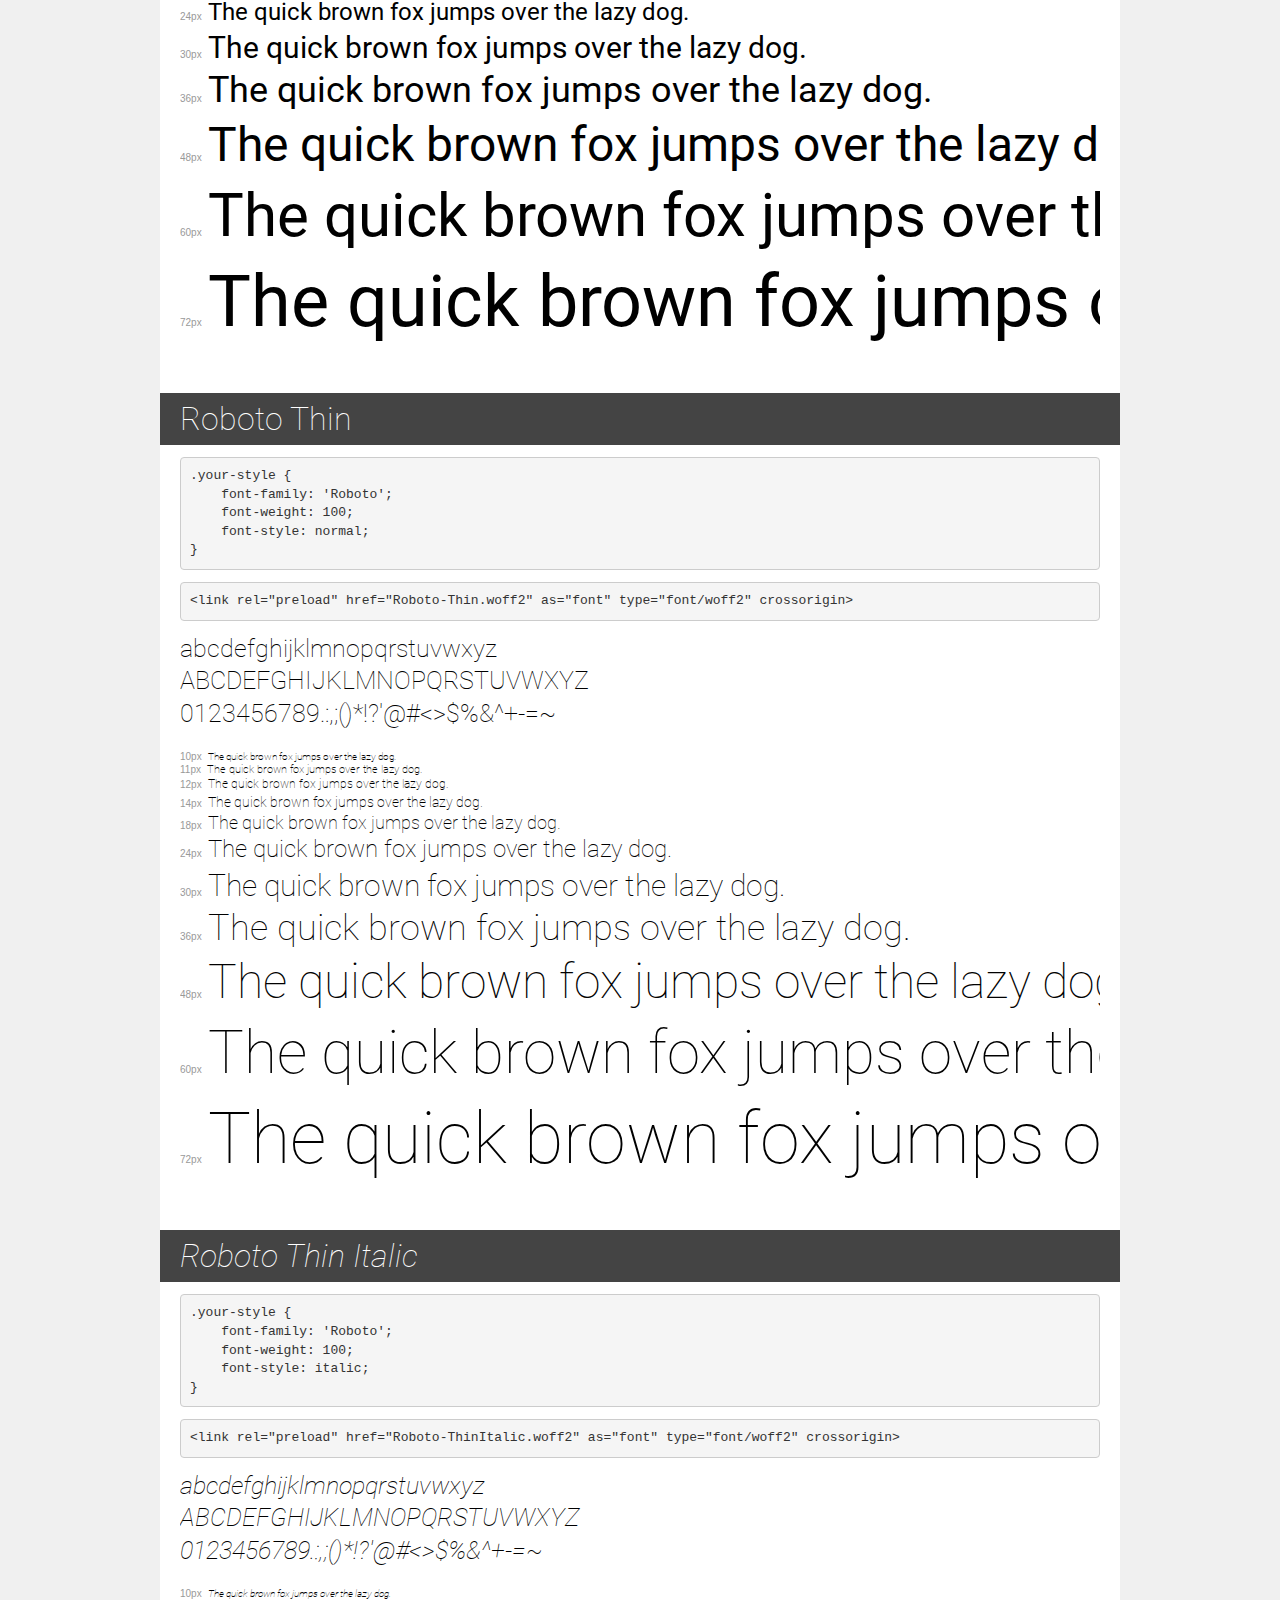
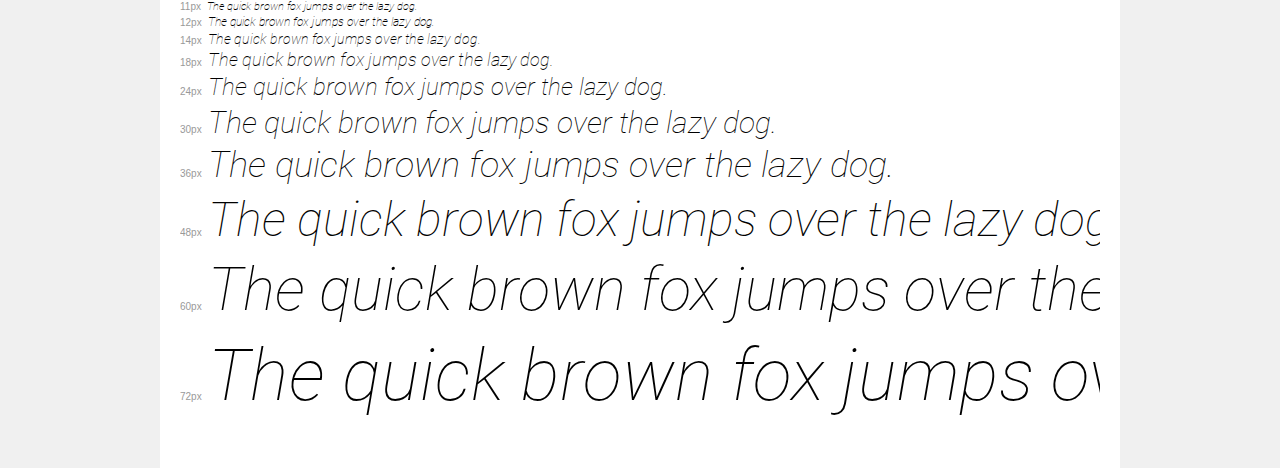
<file: font/demo.html>
<!DOCTYPE html>
<html lang="en">
<head>
    <meta charset="utf-8">
    <meta http-equiv="X-UA-Compatible" content="IE=edge">
    <meta name="viewport" content="width=device-width, initial-scale=1">
    <meta name="robots" content="noindex, noarchive">
    <meta name="format-detection" content="telephone=no">
    <title>Transfonter demo</title>
    <link href="stylesheet.css" rel="stylesheet">
    <style>
        /*
        http://meyerweb.com/eric/tools/css/reset/
        v2.0 | 20110126
        License: none (public domain)
        */
        html, body, div, span, applet, object, iframe,
        h1, h2, h3, h4, h5, h6, p, blockquote, pre,
        a, abbr, acronym, address, big, cite, code,
        del, dfn, em, img, ins, kbd, q, s, samp,
        small, strike, strong, sub, sup, tt, var,
        b, u, i, center,
        dl, dt, dd, ol, ul, li,
        fieldset, form, label, legend,
        table, caption, tbody, tfoot, thead, tr, th, td,
        article, aside, canvas, details, embed,
        figure, figcaption, footer, header, hgroup,
        menu, nav, output, ruby, section, summary,
        time, mark, audio, video {
            margin: 0;
            padding: 0;
            border: 0;
            font-size: 100%;
            font: inherit;
            vertical-align: baseline;
        }
        /* HTML5 display-role reset for older browsers */
        article, aside, details, figcaption, figure,
        footer, header, hgroup, menu, nav, section {
            display: block;
        }
        body {
            line-height: 1;
        }
        ol, ul {
            list-style: none;
        }
        blockquote, q {
            quotes: none;
        }
        blockquote:before, blockquote:after,
        q:before, q:after {
            content: '';
            content: none;
        }
        table {
            border-collapse: collapse;
            border-spacing: 0;
        }
        /* demo styles */
        body {
            background: #f0f0f0;
            color: #000;
        }
        .page {
            background: #fff;
            width: 920px;
            margin: 0 auto;
            padding: 20px 20px 0 20px;
            overflow: hidden;
        }
        .font-container {
            overflow-x: auto;
            overflow-y: hidden;
            margin-bottom: 40px;
            line-height: 1.3;
            white-space: nowrap;
            padding-bottom: 5px;
        }
        h1 {
            position: relative;
            background: #444;
            font-size: 32px;
            color: #fff;
            padding: 10px 20px;
            margin: 0 -20px 12px -20px;
        }
        .letters {
            font-size: 25px;
            margin-bottom: 20px;
        }
        .s10:before {
            content: '10px';
        }
        .s11:before {
            content: '11px';
        }
        .s12:before {
            content: '12px';
        }
        .s14:before {
            content: '14px';
        }
        .s18:before {
            content: '18px';
        }
        .s24:before {
            content: '24px';
        }
        .s30:before {
            content: '30px';
        }
        .s36:before {
            content: '36px';
        }
        .s48:before {
            content: '48px';
        }
        .s60:before {
            content: '60px';
        }
        .s72:before {
            content: '72px';
        }
        .s10:before, .s11:before, .s12:before, .s14:before,
        .s18:before, .s24:before, .s30:before, .s36:before,
        .s48:before, .s60:before, .s72:before {
            font-family: Arial, sans-serif;
            font-size: 10px;
            font-weight: normal;
            font-style: normal;
            color: #999;
            padding-right: 6px;
        }
        pre {
            display: block;
            padding: 9px;
            margin: 0 0 12px;
            font-family: Monaco, Menlo, Consolas, "Courier New", monospace;
            font-size: 13px;
            line-height: 1.428571429;
            color: #333;
            font-weight: normal;
            font-style: normal;
            background-color: #f5f5f5;
            border: 1px solid #ccc;
            overflow-x: auto;
            border-radius: 4px;
        }
        /* responsive */
        @media (max-width: 959px) {
            .page {
                width: auto;
                margin: 0;
            }
        }
    </style>
</head>
<body>
<div class="page">
    <div class="demo">
        <h1 style="font-family: 'Roboto'; font-weight: bold; font-style: normal;">Roboto Bold</h1>
        <pre title="Usage">.your-style {
    font-family: 'Roboto';
    font-weight: bold;
    font-style: normal;
}</pre>
        <pre title="Preload (optional)">
&lt;link rel=&quot;preload&quot; href=&quot;Roboto-Bold.woff2&quot; as=&quot;font&quot; type=&quot;font/woff2&quot; crossorigin&gt;</pre>
        <div class="font-container" style="font-family: 'Roboto'; font-weight: bold; font-style: normal;">
            <p class="letters">
                abcdefghijklmnopqrstuvwxyz<br>
ABCDEFGHIJKLMNOPQRSTUVWXYZ<br>
                0123456789.:,;()*!?'@#&lt;&gt;$%&^+-=~
            </p>
            <p class="s10" style="font-size: 10px;">The quick brown fox jumps over the lazy dog.</p>
            <p class="s11" style="font-size: 11px;">The quick brown fox jumps over the lazy dog.</p>
            <p class="s12" style="font-size: 12px;">The quick brown fox jumps over the lazy dog.</p>
            <p class="s14" style="font-size: 14px;">The quick brown fox jumps over the lazy dog.</p>
            <p class="s18" style="font-size: 18px;">The quick brown fox jumps over the lazy dog.</p>
            <p class="s24" style="font-size: 24px;">The quick brown fox jumps over the lazy dog.</p>
            <p class="s30" style="font-size: 30px;">The quick brown fox jumps over the lazy dog.</p>
            <p class="s36" style="font-size: 36px;">The quick brown fox jumps over the lazy dog.</p>
            <p class="s48" style="font-size: 48px;">The quick brown fox jumps over the lazy dog.</p>
            <p class="s60" style="font-size: 60px;">The quick brown fox jumps over the lazy dog.</p>
            <p class="s72" style="font-size: 72px;">The quick brown fox jumps over the lazy dog.</p>
        </div>
    </div>

    <div class="demo">
        <h1 style="font-family: 'Roboto'; font-weight: 900; font-style: normal;">Roboto Black</h1>
        <pre title="Usage">.your-style {
    font-family: 'Roboto';
    font-weight: 900;
    font-style: normal;
}</pre>
        <pre title="Preload (optional)">
&lt;link rel=&quot;preload&quot; href=&quot;Roboto-Black.woff2&quot; as=&quot;font&quot; type=&quot;font/woff2&quot; crossorigin&gt;</pre>
        <div class="font-container" style="font-family: 'Roboto'; font-weight: 900; font-style: normal;">
            <p class="letters">
                abcdefghijklmnopqrstuvwxyz<br>
ABCDEFGHIJKLMNOPQRSTUVWXYZ<br>
                0123456789.:,;()*!?'@#&lt;&gt;$%&^+-=~
            </p>
            <p class="s10" style="font-size: 10px;">The quick brown fox jumps over the lazy dog.</p>
            <p class="s11" style="font-size: 11px;">The quick brown fox jumps over the lazy dog.</p>
            <p class="s12" style="font-size: 12px;">The quick brown fox jumps over the lazy dog.</p>
            <p class="s14" style="font-size: 14px;">The quick brown fox jumps over the lazy dog.</p>
            <p class="s18" style="font-size: 18px;">The quick brown fox jumps over the lazy dog.</p>
            <p class="s24" style="font-size: 24px;">The quick brown fox jumps over the lazy dog.</p>
            <p class="s30" style="font-size: 30px;">The quick brown fox jumps over the lazy dog.</p>
            <p class="s36" style="font-size: 36px;">The quick brown fox jumps over the lazy dog.</p>
            <p class="s48" style="font-size: 48px;">The quick brown fox jumps over the lazy dog.</p>
            <p class="s60" style="font-size: 60px;">The quick brown fox jumps over the lazy dog.</p>
            <p class="s72" style="font-size: 72px;">The quick brown fox jumps over the lazy dog.</p>
        </div>
    </div>

    <div class="demo">
        <h1 style="font-family: 'Roboto'; font-weight: 900; font-style: italic;">Roboto Black Italic</h1>
        <pre title="Usage">.your-style {
    font-family: 'Roboto';
    font-weight: 900;
    font-style: italic;
}</pre>
        <pre title="Preload (optional)">
&lt;link rel=&quot;preload&quot; href=&quot;Roboto-BlackItalic.woff2&quot; as=&quot;font&quot; type=&quot;font/woff2&quot; crossorigin&gt;</pre>
        <div class="font-container" style="font-family: 'Roboto'; font-weight: 900; font-style: italic;">
            <p class="letters">
                abcdefghijklmnopqrstuvwxyz<br>
ABCDEFGHIJKLMNOPQRSTUVWXYZ<br>
                0123456789.:,;()*!?'@#&lt;&gt;$%&^+-=~
            </p>
            <p class="s10" style="font-size: 10px;">The quick brown fox jumps over the lazy dog.</p>
            <p class="s11" style="font-size: 11px;">The quick brown fox jumps over the lazy dog.</p>
            <p class="s12" style="font-size: 12px;">The quick brown fox jumps over the lazy dog.</p>
            <p class="s14" style="font-size: 14px;">The quick brown fox jumps over the lazy dog.</p>
            <p class="s18" style="font-size: 18px;">The quick brown fox jumps over the lazy dog.</p>
            <p class="s24" style="font-size: 24px;">The quick brown fox jumps over the lazy dog.</p>
            <p class="s30" style="font-size: 30px;">The quick brown fox jumps over the lazy dog.</p>
            <p class="s36" style="font-size: 36px;">The quick brown fox jumps over the lazy dog.</p>
            <p class="s48" style="font-size: 48px;">The quick brown fox jumps over the lazy dog.</p>
            <p class="s60" style="font-size: 60px;">The quick brown fox jumps over the lazy dog.</p>
            <p class="s72" style="font-size: 72px;">The quick brown fox jumps over the lazy dog.</p>
        </div>
    </div>

    <div class="demo">
        <h1 style="font-family: 'Roboto'; font-weight: bold; font-style: italic;">Roboto Bold Italic</h1>
        <pre title="Usage">.your-style {
    font-family: 'Roboto';
    font-weight: bold;
    font-style: italic;
}</pre>
        <pre title="Preload (optional)">
&lt;link rel=&quot;preload&quot; href=&quot;Roboto-BoldItalic.woff2&quot; as=&quot;font&quot; type=&quot;font/woff2&quot; crossorigin&gt;</pre>
        <div class="font-container" style="font-family: 'Roboto'; font-weight: bold; font-style: italic;">
            <p class="letters">
                abcdefghijklmnopqrstuvwxyz<br>
ABCDEFGHIJKLMNOPQRSTUVWXYZ<br>
                0123456789.:,;()*!?'@#&lt;&gt;$%&^+-=~
            </p>
            <p class="s10" style="font-size: 10px;">The quick brown fox jumps over the lazy dog.</p>
            <p class="s11" style="font-size: 11px;">The quick brown fox jumps over the lazy dog.</p>
            <p class="s12" style="font-size: 12px;">The quick brown fox jumps over the lazy dog.</p>
            <p class="s14" style="font-size: 14px;">The quick brown fox jumps over the lazy dog.</p>
            <p class="s18" style="font-size: 18px;">The quick brown fox jumps over the lazy dog.</p>
            <p class="s24" style="font-size: 24px;">The quick brown fox jumps over the lazy dog.</p>
            <p class="s30" style="font-size: 30px;">The quick brown fox jumps over the lazy dog.</p>
            <p class="s36" style="font-size: 36px;">The quick brown fox jumps over the lazy dog.</p>
            <p class="s48" style="font-size: 48px;">The quick brown fox jumps over the lazy dog.</p>
            <p class="s60" style="font-size: 60px;">The quick brown fox jumps over the lazy dog.</p>
            <p class="s72" style="font-size: 72px;">The quick brown fox jumps over the lazy dog.</p>
        </div>
    </div>

    <div class="demo">
        <h1 style="font-family: 'Roboto'; font-weight: normal; font-style: italic;">Roboto Italic</h1>
        <pre title="Usage">.your-style {
    font-family: 'Roboto';
    font-weight: normal;
    font-style: italic;
}</pre>
        <pre title="Preload (optional)">
&lt;link rel=&quot;preload&quot; href=&quot;Roboto-Italic.woff2&quot; as=&quot;font&quot; type=&quot;font/woff2&quot; crossorigin&gt;</pre>
        <div class="font-container" style="font-family: 'Roboto'; font-weight: normal; font-style: italic;">
            <p class="letters">
                abcdefghijklmnopqrstuvwxyz<br>
ABCDEFGHIJKLMNOPQRSTUVWXYZ<br>
                0123456789.:,;()*!?'@#&lt;&gt;$%&^+-=~
            </p>
            <p class="s10" style="font-size: 10px;">The quick brown fox jumps over the lazy dog.</p>
            <p class="s11" style="font-size: 11px;">The quick brown fox jumps over the lazy dog.</p>
            <p class="s12" style="font-size: 12px;">The quick brown fox jumps over the lazy dog.</p>
            <p class="s14" style="font-size: 14px;">The quick brown fox jumps over the lazy dog.</p>
            <p class="s18" style="font-size: 18px;">The quick brown fox jumps over the lazy dog.</p>
            <p class="s24" style="font-size: 24px;">The quick brown fox jumps over the lazy dog.</p>
            <p class="s30" style="font-size: 30px;">The quick brown fox jumps over the lazy dog.</p>
            <p class="s36" style="font-size: 36px;">The quick brown fox jumps over the lazy dog.</p>
            <p class="s48" style="font-size: 48px;">The quick brown fox jumps over the lazy dog.</p>
            <p class="s60" style="font-size: 60px;">The quick brown fox jumps over the lazy dog.</p>
            <p class="s72" style="font-size: 72px;">The quick brown fox jumps over the lazy dog.</p>
        </div>
    </div>

    <div class="demo">
        <h1 style="font-family: 'Roboto'; font-weight: 300; font-style: normal;">Roboto Light</h1>
        <pre title="Usage">.your-style {
    font-family: 'Roboto';
    font-weight: 300;
    font-style: normal;
}</pre>
        <pre title="Preload (optional)">
&lt;link rel=&quot;preload&quot; href=&quot;Roboto-Light.woff2&quot; as=&quot;font&quot; type=&quot;font/woff2&quot; crossorigin&gt;</pre>
        <div class="font-container" style="font-family: 'Roboto'; font-weight: 300; font-style: normal;">
            <p class="letters">
                abcdefghijklmnopqrstuvwxyz<br>
ABCDEFGHIJKLMNOPQRSTUVWXYZ<br>
                0123456789.:,;()*!?'@#&lt;&gt;$%&^+-=~
            </p>
            <p class="s10" style="font-size: 10px;">The quick brown fox jumps over the lazy dog.</p>
            <p class="s11" style="font-size: 11px;">The quick brown fox jumps over the lazy dog.</p>
            <p class="s12" style="font-size: 12px;">The quick brown fox jumps over the lazy dog.</p>
            <p class="s14" style="font-size: 14px;">The quick brown fox jumps over the lazy dog.</p>
            <p class="s18" style="font-size: 18px;">The quick brown fox jumps over the lazy dog.</p>
            <p class="s24" style="font-size: 24px;">The quick brown fox jumps over the lazy dog.</p>
            <p class="s30" style="font-size: 30px;">The quick brown fox jumps over the lazy dog.</p>
            <p class="s36" style="font-size: 36px;">The quick brown fox jumps over the lazy dog.</p>
            <p class="s48" style="font-size: 48px;">The quick brown fox jumps over the lazy dog.</p>
            <p class="s60" style="font-size: 60px;">The quick brown fox jumps over the lazy dog.</p>
            <p class="s72" style="font-size: 72px;">The quick brown fox jumps over the lazy dog.</p>
        </div>
    </div>

    <div class="demo">
        <h1 style="font-family: 'Roboto'; font-weight: 300; font-style: italic;">Roboto Light Italic</h1>
        <pre title="Usage">.your-style {
    font-family: 'Roboto';
    font-weight: 300;
    font-style: italic;
}</pre>
        <pre title="Preload (optional)">
&lt;link rel=&quot;preload&quot; href=&quot;Roboto-LightItalic.woff2&quot; as=&quot;font&quot; type=&quot;font/woff2&quot; crossorigin&gt;</pre>
        <div class="font-container" style="font-family: 'Roboto'; font-weight: 300; font-style: italic;">
            <p class="letters">
                abcdefghijklmnopqrstuvwxyz<br>
ABCDEFGHIJKLMNOPQRSTUVWXYZ<br>
                0123456789.:,;()*!?'@#&lt;&gt;$%&^+-=~
            </p>
            <p class="s10" style="font-size: 10px;">The quick brown fox jumps over the lazy dog.</p>
            <p class="s11" style="font-size: 11px;">The quick brown fox jumps over the lazy dog.</p>
            <p class="s12" style="font-size: 12px;">The quick brown fox jumps over the lazy dog.</p>
            <p class="s14" style="font-size: 14px;">The quick brown fox jumps over the lazy dog.</p>
            <p class="s18" style="font-size: 18px;">The quick brown fox jumps over the lazy dog.</p>
            <p class="s24" style="font-size: 24px;">The quick brown fox jumps over the lazy dog.</p>
            <p class="s30" style="font-size: 30px;">The quick brown fox jumps over the lazy dog.</p>
            <p class="s36" style="font-size: 36px;">The quick brown fox jumps over the lazy dog.</p>
            <p class="s48" style="font-size: 48px;">The quick brown fox jumps over the lazy dog.</p>
            <p class="s60" style="font-size: 60px;">The quick brown fox jumps over the lazy dog.</p>
            <p class="s72" style="font-size: 72px;">The quick brown fox jumps over the lazy dog.</p>
        </div>
    </div>

    <div class="demo">
        <h1 style="font-family: 'Roboto'; font-weight: 500; font-style: italic;">Roboto Medium Italic</h1>
        <pre title="Usage">.your-style {
    font-family: 'Roboto';
    font-weight: 500;
    font-style: italic;
}</pre>
        <pre title="Preload (optional)">
&lt;link rel=&quot;preload&quot; href=&quot;Roboto-MediumItalic.woff2&quot; as=&quot;font&quot; type=&quot;font/woff2&quot; crossorigin&gt;</pre>
        <div class="font-container" style="font-family: 'Roboto'; font-weight: 500; font-style: italic;">
            <p class="letters">
                abcdefghijklmnopqrstuvwxyz<br>
ABCDEFGHIJKLMNOPQRSTUVWXYZ<br>
                0123456789.:,;()*!?'@#&lt;&gt;$%&^+-=~
            </p>
            <p class="s10" style="font-size: 10px;">The quick brown fox jumps over the lazy dog.</p>
            <p class="s11" style="font-size: 11px;">The quick brown fox jumps over the lazy dog.</p>
            <p class="s12" style="font-size: 12px;">The quick brown fox jumps over the lazy dog.</p>
            <p class="s14" style="font-size: 14px;">The quick brown fox jumps over the lazy dog.</p>
            <p class="s18" style="font-size: 18px;">The quick brown fox jumps over the lazy dog.</p>
            <p class="s24" style="font-size: 24px;">The quick brown fox jumps over the lazy dog.</p>
            <p class="s30" style="font-size: 30px;">The quick brown fox jumps over the lazy dog.</p>
            <p class="s36" style="font-size: 36px;">The quick brown fox jumps over the lazy dog.</p>
            <p class="s48" style="font-size: 48px;">The quick brown fox jumps over the lazy dog.</p>
            <p class="s60" style="font-size: 60px;">The quick brown fox jumps over the lazy dog.</p>
            <p class="s72" style="font-size: 72px;">The quick brown fox jumps over the lazy dog.</p>
        </div>
    </div>

    <div class="demo">
        <h1 style="font-family: 'Roboto'; font-weight: 500; font-style: normal;">Roboto Medium</h1>
        <pre title="Usage">.your-style {
    font-family: 'Roboto';
    font-weight: 500;
    font-style: normal;
}</pre>
        <pre title="Preload (optional)">
&lt;link rel=&quot;preload&quot; href=&quot;Roboto-Medium.woff2&quot; as=&quot;font&quot; type=&quot;font/woff2&quot; crossorigin&gt;</pre>
        <div class="font-container" style="font-family: 'Roboto'; font-weight: 500; font-style: normal;">
            <p class="letters">
                abcdefghijklmnopqrstuvwxyz<br>
ABCDEFGHIJKLMNOPQRSTUVWXYZ<br>
                0123456789.:,;()*!?'@#&lt;&gt;$%&^+-=~
            </p>
            <p class="s10" style="font-size: 10px;">The quick brown fox jumps over the lazy dog.</p>
            <p class="s11" style="font-size: 11px;">The quick brown fox jumps over the lazy dog.</p>
            <p class="s12" style="font-size: 12px;">The quick brown fox jumps over the lazy dog.</p>
            <p class="s14" style="font-size: 14px;">The quick brown fox jumps over the lazy dog.</p>
            <p class="s18" style="font-size: 18px;">The quick brown fox jumps over the lazy dog.</p>
            <p class="s24" style="font-size: 24px;">The quick brown fox jumps over the lazy dog.</p>
            <p class="s30" style="font-size: 30px;">The quick brown fox jumps over the lazy dog.</p>
            <p class="s36" style="font-size: 36px;">The quick brown fox jumps over the lazy dog.</p>
            <p class="s48" style="font-size: 48px;">The quick brown fox jumps over the lazy dog.</p>
            <p class="s60" style="font-size: 60px;">The quick brown fox jumps over the lazy dog.</p>
            <p class="s72" style="font-size: 72px;">The quick brown fox jumps over the lazy dog.</p>
        </div>
    </div>

    <div class="demo">
        <h1 style="font-family: 'Roboto'; font-weight: normal; font-style: normal;">Roboto</h1>
        <pre title="Usage">.your-style {
    font-family: 'Roboto';
    font-weight: normal;
    font-style: normal;
}</pre>
        <pre title="Preload (optional)">
&lt;link rel=&quot;preload&quot; href=&quot;Roboto-Regular.woff2&quot; as=&quot;font&quot; type=&quot;font/woff2&quot; crossorigin&gt;</pre>
        <div class="font-container" style="font-family: 'Roboto'; font-weight: normal; font-style: normal;">
            <p class="letters">
                abcdefghijklmnopqrstuvwxyz<br>
ABCDEFGHIJKLMNOPQRSTUVWXYZ<br>
                0123456789.:,;()*!?'@#&lt;&gt;$%&^+-=~
            </p>
            <p class="s10" style="font-size: 10px;">The quick brown fox jumps over the lazy dog.</p>
            <p class="s11" style="font-size: 11px;">The quick brown fox jumps over the lazy dog.</p>
            <p class="s12" style="font-size: 12px;">The quick brown fox jumps over the lazy dog.</p>
            <p class="s14" style="font-size: 14px;">The quick brown fox jumps over the lazy dog.</p>
            <p class="s18" style="font-size: 18px;">The quick brown fox jumps over the lazy dog.</p>
            <p class="s24" style="font-size: 24px;">The quick brown fox jumps over the lazy dog.</p>
            <p class="s30" style="font-size: 30px;">The quick brown fox jumps over the lazy dog.</p>
            <p class="s36" style="font-size: 36px;">The quick brown fox jumps over the lazy dog.</p>
            <p class="s48" style="font-size: 48px;">The quick brown fox jumps over the lazy dog.</p>
            <p class="s60" style="font-size: 60px;">The quick brown fox jumps over the lazy dog.</p>
            <p class="s72" style="font-size: 72px;">The quick brown fox jumps over the lazy dog.</p>
        </div>
    </div>

    <div class="demo">
        <h1 style="font-family: 'Roboto'; font-weight: 100; font-style: normal;">Roboto Thin</h1>
        <pre title="Usage">.your-style {
    font-family: 'Roboto';
    font-weight: 100;
    font-style: normal;
}</pre>
        <pre title="Preload (optional)">
&lt;link rel=&quot;preload&quot; href=&quot;Roboto-Thin.woff2&quot; as=&quot;font&quot; type=&quot;font/woff2&quot; crossorigin&gt;</pre>
        <div class="font-container" style="font-family: 'Roboto'; font-weight: 100; font-style: normal;">
            <p class="letters">
                abcdefghijklmnopqrstuvwxyz<br>
ABCDEFGHIJKLMNOPQRSTUVWXYZ<br>
                0123456789.:,;()*!?'@#&lt;&gt;$%&^+-=~
            </p>
            <p class="s10" style="font-size: 10px;">The quick brown fox jumps over the lazy dog.</p>
            <p class="s11" style="font-size: 11px;">The quick brown fox jumps over the lazy dog.</p>
            <p class="s12" style="font-size: 12px;">The quick brown fox jumps over the lazy dog.</p>
            <p class="s14" style="font-size: 14px;">The quick brown fox jumps over the lazy dog.</p>
            <p class="s18" style="font-size: 18px;">The quick brown fox jumps over the lazy dog.</p>
            <p class="s24" style="font-size: 24px;">The quick brown fox jumps over the lazy dog.</p>
            <p class="s30" style="font-size: 30px;">The quick brown fox jumps over the lazy dog.</p>
            <p class="s36" style="font-size: 36px;">The quick brown fox jumps over the lazy dog.</p>
            <p class="s48" style="font-size: 48px;">The quick brown fox jumps over the lazy dog.</p>
            <p class="s60" style="font-size: 60px;">The quick brown fox jumps over the lazy dog.</p>
            <p class="s72" style="font-size: 72px;">The quick brown fox jumps over the lazy dog.</p>
        </div>
    </div>

    <div class="demo">
        <h1 style="font-family: 'Roboto'; font-weight: 100; font-style: italic;">Roboto Thin Italic</h1>
        <pre title="Usage">.your-style {
    font-family: 'Roboto';
    font-weight: 100;
    font-style: italic;
}</pre>
        <pre title="Preload (optional)">
&lt;link rel=&quot;preload&quot; href=&quot;Roboto-ThinItalic.woff2&quot; as=&quot;font&quot; type=&quot;font/woff2&quot; crossorigin&gt;</pre>
        <div class="font-container" style="font-family: 'Roboto'; font-weight: 100; font-style: italic;">
            <p class="letters">
                abcdefghijklmnopqrstuvwxyz<br>
ABCDEFGHIJKLMNOPQRSTUVWXYZ<br>
                0123456789.:,;()*!?'@#&lt;&gt;$%&^+-=~
            </p>
            <p class="s10" style="font-size: 10px;">The quick brown fox jumps over the lazy dog.</p>
            <p class="s11" style="font-size: 11px;">The quick brown fox jumps over the lazy dog.</p>
            <p class="s12" style="font-size: 12px;">The quick brown fox jumps over the lazy dog.</p>
            <p class="s14" style="font-size: 14px;">The quick brown fox jumps over the lazy dog.</p>
            <p class="s18" style="font-size: 18px;">The quick brown fox jumps over the lazy dog.</p>
            <p class="s24" style="font-size: 24px;">The quick brown fox jumps over the lazy dog.</p>
            <p class="s30" style="font-size: 30px;">The quick brown fox jumps over the lazy dog.</p>
            <p class="s36" style="font-size: 36px;">The quick brown fox jumps over the lazy dog.</p>
            <p class="s48" style="font-size: 48px;">The quick brown fox jumps over the lazy dog.</p>
            <p class="s60" style="font-size: 60px;">The quick brown fox jumps over the lazy dog.</p>
            <p class="s72" style="font-size: 72px;">The quick brown fox jumps over the lazy dog.</p>
        </div>
    </div>

</div>
</body>
</html>
</file>
<file: font/stylesheet.css>
@font-face {
    font-family: 'Roboto';
    src: url('Roboto-Bold.eot');
    src: url('Roboto-Bold.eot?#iefix') format('embedded-opentype'),
        url('Roboto-Bold.woff2') format('woff2'),
        url('Roboto-Bold.woff') format('woff'),
        url('Roboto-Bold.ttf') format('truetype'),
        url('Roboto-Bold.svg#Roboto-Bold') format('svg');
    font-weight: bold;
    font-style: normal;
    font-display: swap;
}

@font-face {
    font-family: 'Roboto';
    src: url('Roboto-Black.eot');
    src: url('Roboto-Black.eot?#iefix') format('embedded-opentype'),
        url('Roboto-Black.woff2') format('woff2'),
        url('Roboto-Black.woff') format('woff'),
        url('Roboto-Black.ttf') format('truetype'),
        url('Roboto-Black.svg#Roboto-Black') format('svg');
    font-weight: 900;
    font-style: normal;
    font-display: swap;
}

@font-face {
    font-family: 'Roboto';
    src: url('Roboto-BlackItalic.eot');
    src: url('Roboto-BlackItalic.eot?#iefix') format('embedded-opentype'),
        url('Roboto-BlackItalic.woff2') format('woff2'),
        url('Roboto-BlackItalic.woff') format('woff'),
        url('Roboto-BlackItalic.ttf') format('truetype'),
        url('Roboto-BlackItalic.svg#Roboto-BlackItalic') format('svg');
    font-weight: 900;
    font-style: italic;
    font-display: swap;
}

@font-face {
    font-family: 'Roboto';
    src: url('Roboto-BoldItalic.eot');
    src: url('Roboto-BoldItalic.eot?#iefix') format('embedded-opentype'),
        url('Roboto-BoldItalic.woff2') format('woff2'),
        url('Roboto-BoldItalic.woff') format('woff'),
        url('Roboto-BoldItalic.ttf') format('truetype'),
        url('Roboto-BoldItalic.svg#Roboto-BoldItalic') format('svg');
    font-weight: bold;
    font-style: italic;
    font-display: swap;
}

@font-face {
    font-family: 'Roboto';
    src: url('Roboto-Italic.eot');
    src: url('Roboto-Italic.eot?#iefix') format('embedded-opentype'),
        url('Roboto-Italic.woff2') format('woff2'),
        url('Roboto-Italic.woff') format('woff'),
        url('Roboto-Italic.ttf') format('truetype'),
        url('Roboto-Italic.svg#Roboto-Italic') format('svg');
    font-weight: normal;
    font-style: italic;
    font-display: swap;
}

@font-face {
    font-family: 'Roboto';
    src: url('Roboto-Light.eot');
    src: url('Roboto-Light.eot?#iefix') format('embedded-opentype'),
        url('Roboto-Light.woff2') format('woff2'),
        url('Roboto-Light.woff') format('woff'),
        url('Roboto-Light.ttf') format('truetype'),
        url('Roboto-Light.svg#Roboto-Light') format('svg');
    font-weight: 300;
    font-style: normal;
    font-display: swap;
}

@font-face {
    font-family: 'Roboto';
    src: url('Roboto-LightItalic.eot');
    src: url('Roboto-LightItalic.eot?#iefix') format('embedded-opentype'),
        url('Roboto-LightItalic.woff2') format('woff2'),
        url('Roboto-LightItalic.woff') format('woff'),
        url('Roboto-LightItalic.ttf') format('truetype'),
        url('Roboto-LightItalic.svg#Roboto-LightItalic') format('svg');
    font-weight: 300;
    font-style: italic;
    font-display: swap;
}

@font-face {
    font-family: 'Roboto';
    src: url('Roboto-MediumItalic.eot');
    src: url('Roboto-MediumItalic.eot?#iefix') format('embedded-opentype'),
        url('Roboto-MediumItalic.woff2') format('woff2'),
        url('Roboto-MediumItalic.woff') format('woff'),
        url('Roboto-MediumItalic.ttf') format('truetype'),
        url('Roboto-MediumItalic.svg#Roboto-MediumItalic') format('svg');
    font-weight: 500;
    font-style: italic;
    font-display: swap;
}

@font-face {
    font-family: 'Roboto';
    src: url('Roboto-Medium.eot');
    src: url('Roboto-Medium.eot?#iefix') format('embedded-opentype'),
        url('Roboto-Medium.woff2') format('woff2'),
        url('Roboto-Medium.woff') format('woff'),
        url('Roboto-Medium.ttf') format('truetype'),
        url('Roboto-Medium.svg#Roboto-Medium') format('svg');
    font-weight: 500;
    font-style: normal;
    font-display: swap;
}

@font-face {
    font-family: 'Roboto';
    src: url('Roboto-Regular.eot');
    src: url('Roboto-Regular.eot?#iefix') format('embedded-opentype'),
        url('Roboto-Regular.woff2') format('woff2'),
        url('Roboto-Regular.woff') format('woff'),
        url('Roboto-Regular.ttf') format('truetype'),
        url('Roboto-Regular.svg#Roboto-Regular') format('svg');
    font-weight: normal;
    font-style: normal;
    font-display: swap;
}

@font-face {
    font-family: 'Roboto';
    src: url('Roboto-Thin.eot');
    src: url('Roboto-Thin.eot?#iefix') format('embedded-opentype'),
        url('Roboto-Thin.woff2') format('woff2'),
        url('Roboto-Thin.woff') format('woff'),
        url('Roboto-Thin.ttf') format('truetype'),
        url('Roboto-Thin.svg#Roboto-Thin') format('svg');
    font-weight: 100;
    font-style: normal;
    font-display: swap;
}

@font-face {
    font-family: 'Roboto';
    src: url('Roboto-ThinItalic.eot');
    src: url('Roboto-ThinItalic.eot?#iefix') format('embedded-opentype'),
        url('Roboto-ThinItalic.woff2') format('woff2'),
        url('Roboto-ThinItalic.woff') format('woff'),
        url('Roboto-ThinItalic.ttf') format('truetype'),
        url('Roboto-ThinItalic.svg#Roboto-ThinItalic') format('svg');
    font-weight: 100;
    font-style: italic;
    font-display: swap;
}
</file>
<file: css/styles.css>
* {
  padding: 0;
  margin: 0;
  box-sizing: border-box;
}

.showmodal {
  opacity: 1 !important;
  display: block;
  transition: all 1s;
}
label{
  font-family: Roboto !important;
font-style: normal !important;
font-weight: normal !important;
font-size: 14px !important;
line-height: 16px !important;
margin: 20px 0 20px 0 !important;

color: #FFFFFF !important;
}
input::placeholder {
  color: #B0B0B0 !important;
}
body {
  background: #000000 !important;
  font-family: "Roboto", sans-serif !important;
  font-weight: 300;
}
.bg-dark {
  background-color: #000000 !important;
}
.nav-item {
  padding: 4rem auto;
}
.nav-item {
  border-left: 4px solid rgb(0, 0, 0);
}
.nav-item:hover {
  border-left: 4px solid #e51919;
}
.nav-item:active {
  border-left: 4px solid #e51919 !important;
}
button:hover,
button:active {
  border: none !important;
  background-color: #0000000 !important;
}
button {
  background-color: #e51919 !important;
  border: none !important;
  font-weight: 300 !important;
  border-radius: 6px !important;
}
.redbtn {
  background-color: #00000000 !important;
  border-radius: 6px !important;
}
.redbtn:hover,
.redbtn:active {
  border: none !important;
  background-color: #e51919 !important;
  border-radius: 6px !important;
}

.btn {
  color: #ffffff !important;
  box-shadow: none !important;
  border-radius: 6px !important;
  
}
.table-dark {
  --bs-table-bg: #0000000 !important;
}

th {
  font-weight: 400;
  color: #e6efe8 !important;
}
input {
  background-color: #000000 !important;
  border: none !important;
  color: #b0b0b0 !important;
  border-radius: 6px !important;
}
.form-label {
  margin-top: 0.5rem;
  color: #ffffff !important;
  font-size: 0.875rem !important;
}

.store {
  border: 2px solid #e51919 !important;
  border-radius: 0.5rem !important;
}

svg:hover path {
  stroke: #e51919 !important;
}
svg:hover circle {
  stroke: #e51919 !important;
}
svg:hover rect {
  stroke: #e51919 !important;
}

.prcard {
  margin-top: 2rem;
}

::-webkit-scrollbar {
  width: 10px;
}

::-webkit-scrollbar-track {
  box-shadow: inset 0 0 5px grey; 
  border-radius: 10px;
} 

::-webkit-scrollbar-thumb {
  background: #E51919; 
  border-radius: 10px;
}

::-webkit-scrollbar-thumb:hover {
  background: #b30000; 
}

input,
button,
select,
textareas {
  box-shadow: none !important;
  border-radius: 6px !important;
}
.user-setting{
  display: flex !important;
  flex-direction: row !important;
}
.userbtn{
  display: flex !important;
  flex-direction: row !important;
}
@media (max-width: 576px) {
  .user-setting{
    display: flex !important;
    flex-direction: column !important;
    text-align: center !important;
  }
  .deletebtn{
    margin-top: 1rem !important;
  }
  .userbtn{
    display: flex !important;
    flex-direction: column !important;
  }
  .user-setting > div{
   padding-left: 0 !important;
   margin-left: 0 !important;
  }
  .text {
    padding-top: 1.5rem !important;
    margin-top: 0rem !important;
  }
  .nav-item {
    border-left: 0 solid rgb(0, 0, 0) !important;
    border-bottom: 5px solid rgb(0, 0, 0) !important;
  }
  .nav-link:hover,
  .nav-link:active {
    border-left: 0 solid rgb(0, 0, 0) !important;
    border-bottom: 4px solid #e51919 !important;
  }
}
@media (min-width: 576px) and (max-width: 768px)
{
  .profile{
    width: 80% !important;
  }
  .user-setting{
   width: 120% !important;
  }
  .setting{
    width: 70% !important;
  }
  .proxey{
    width: 84% !important;
  }
}
@media (min-width: 768px) and (max-width: 992px)
{
  /* .profile{
    width: 80% !important;
  } */
  #form-task{
    width: 85% !important;
   }
   .setting{
    width: 70% !important;
  }
}
</file>
